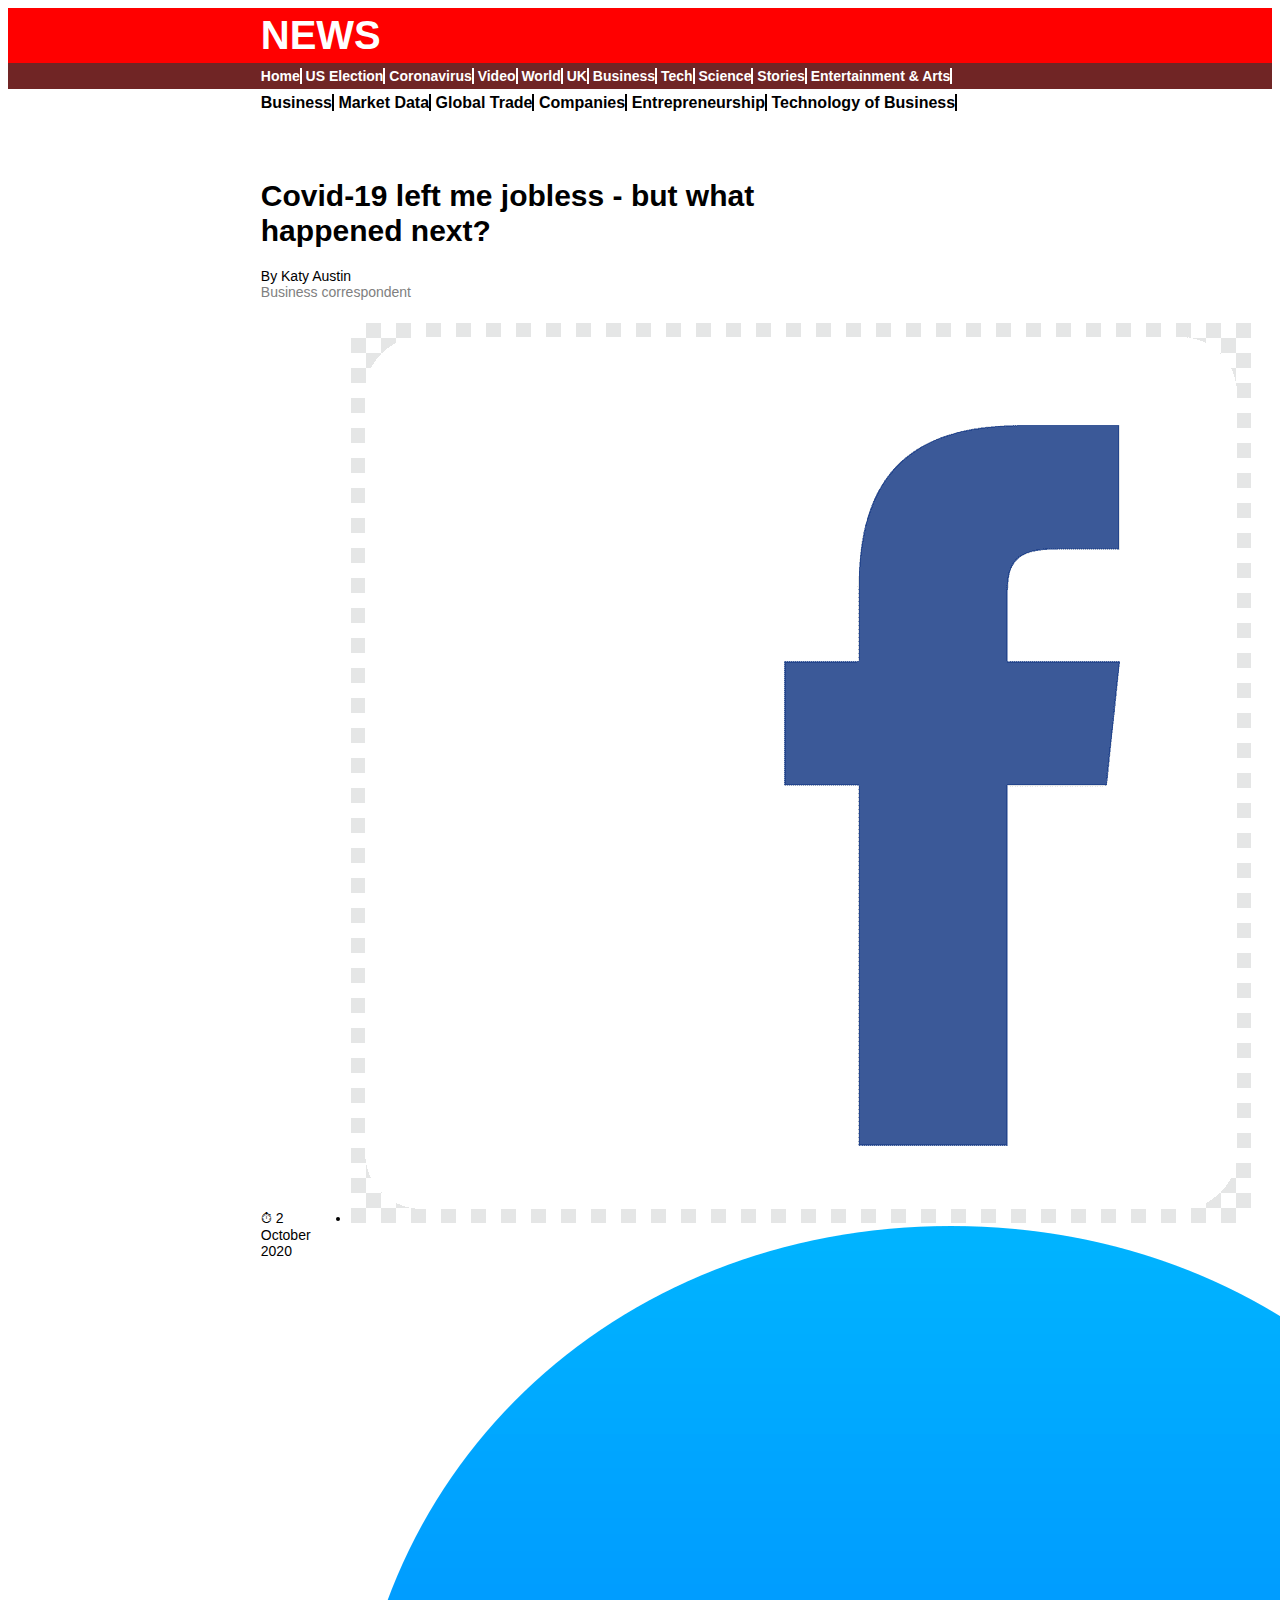
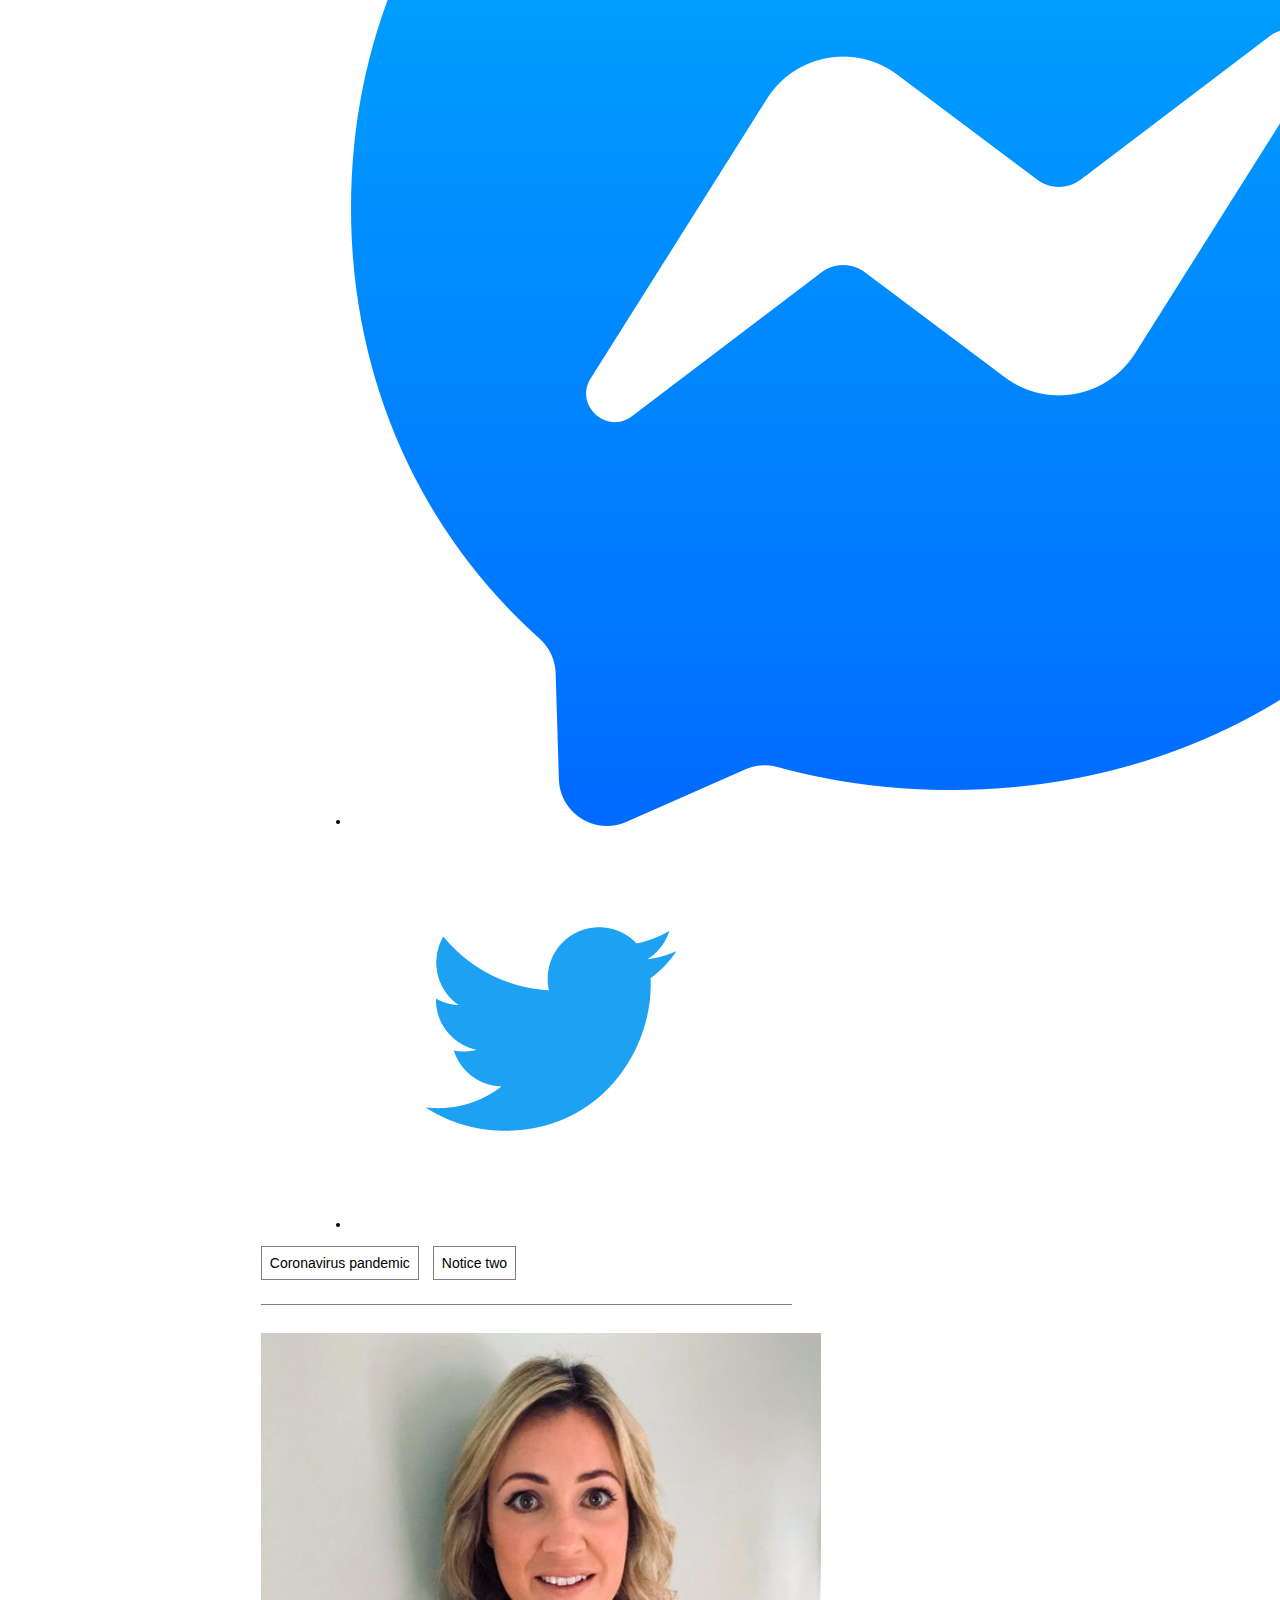
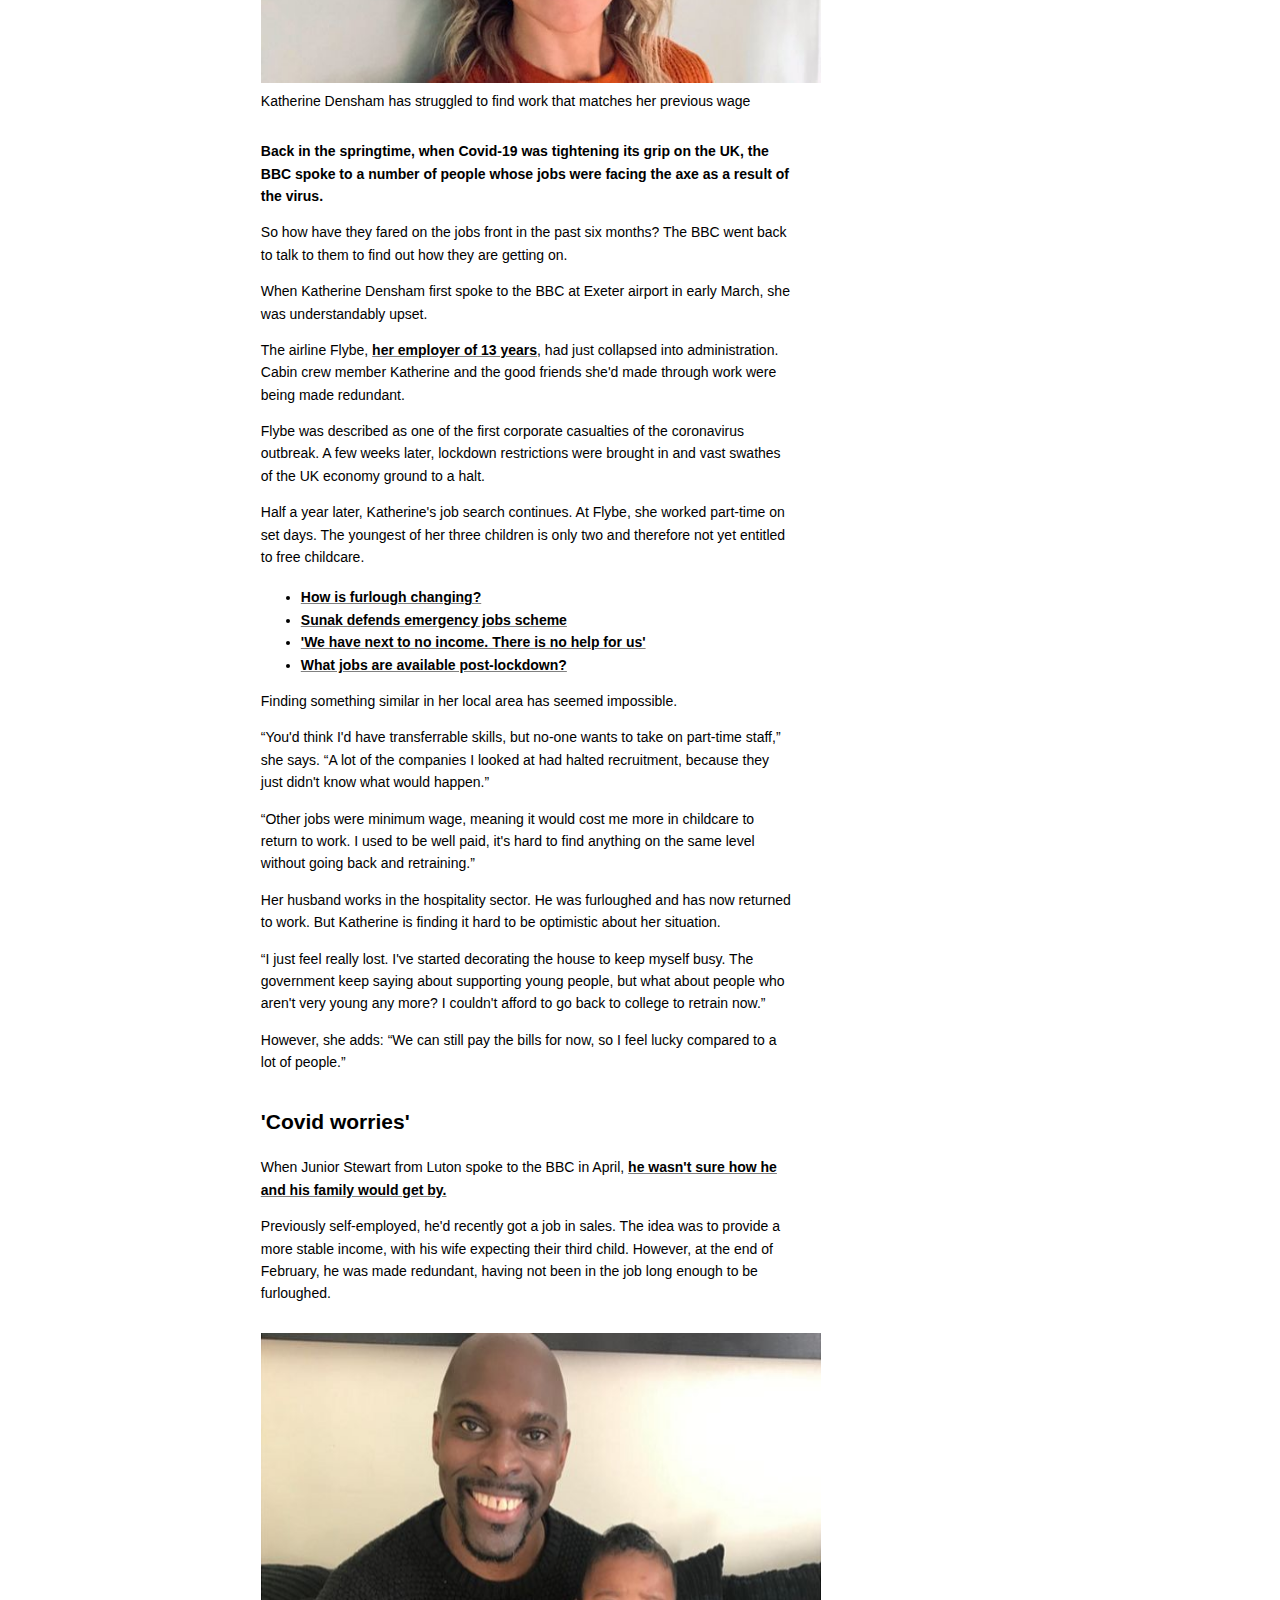
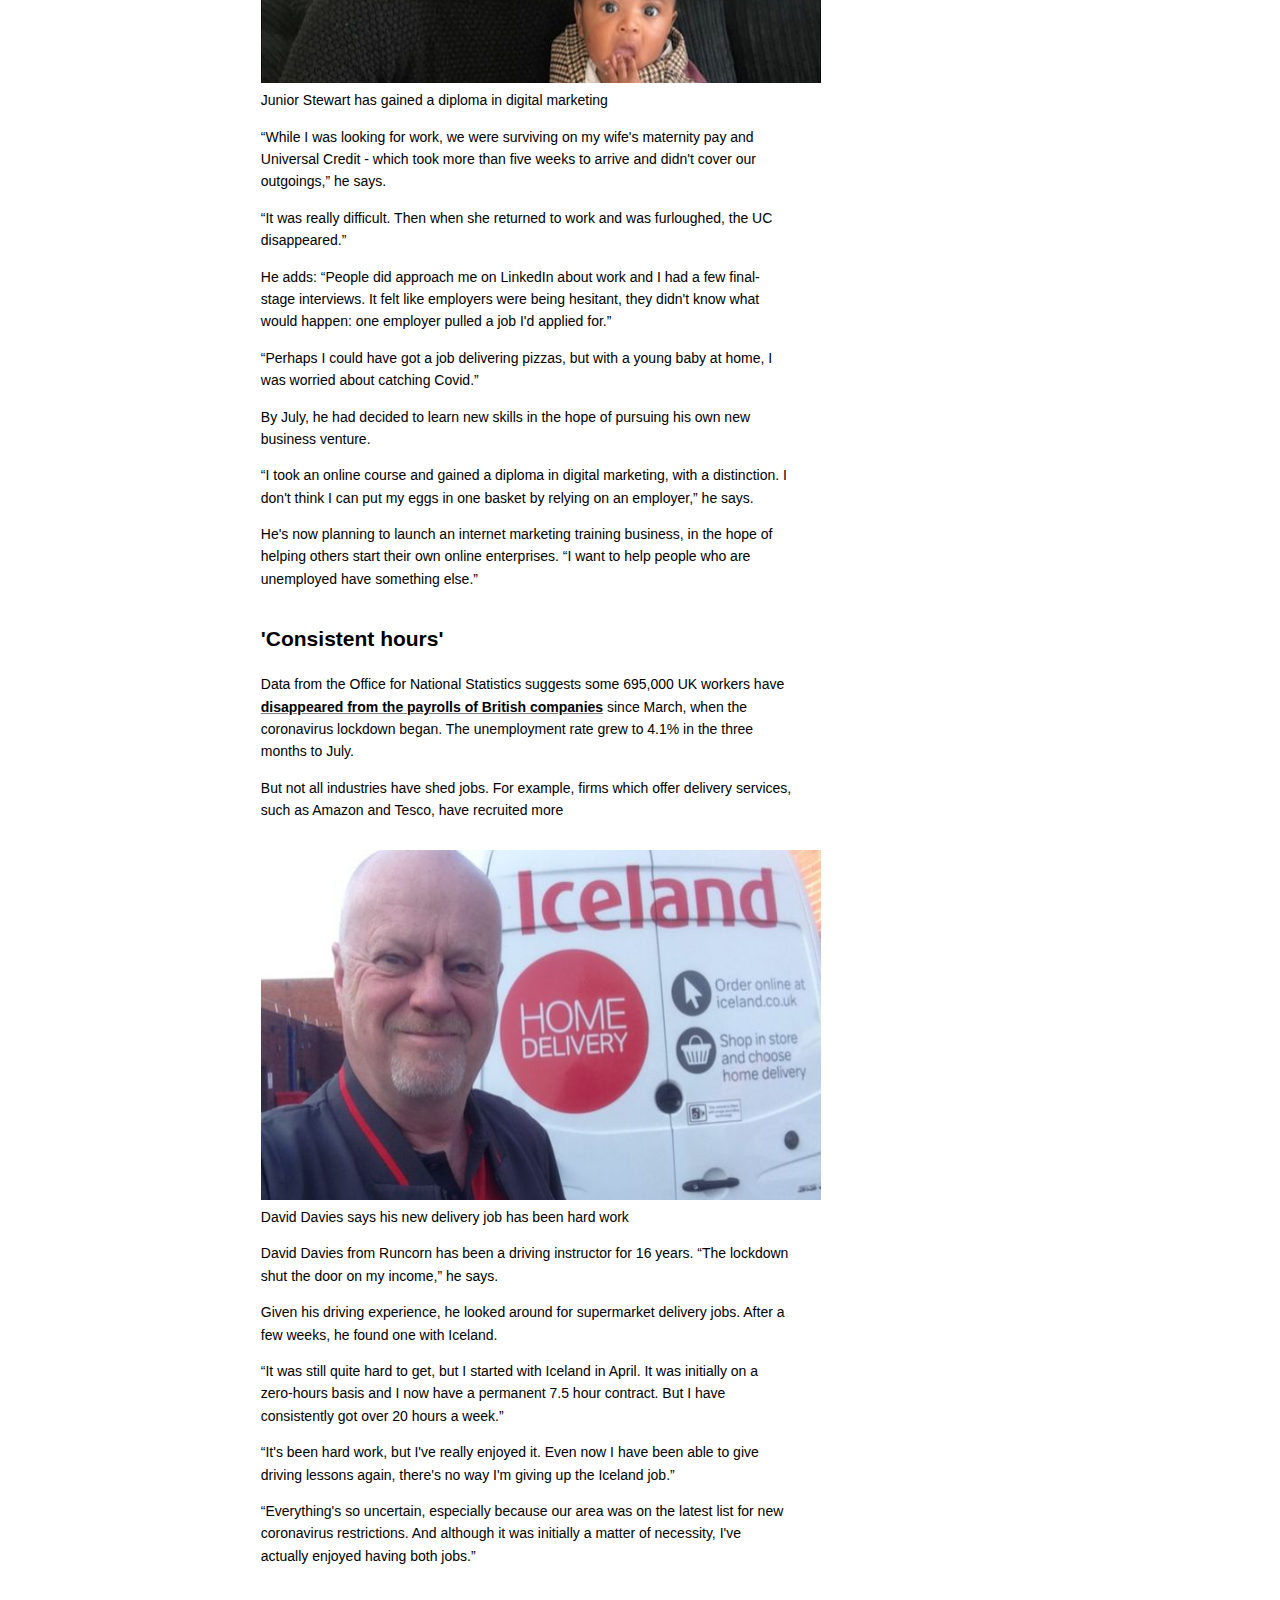
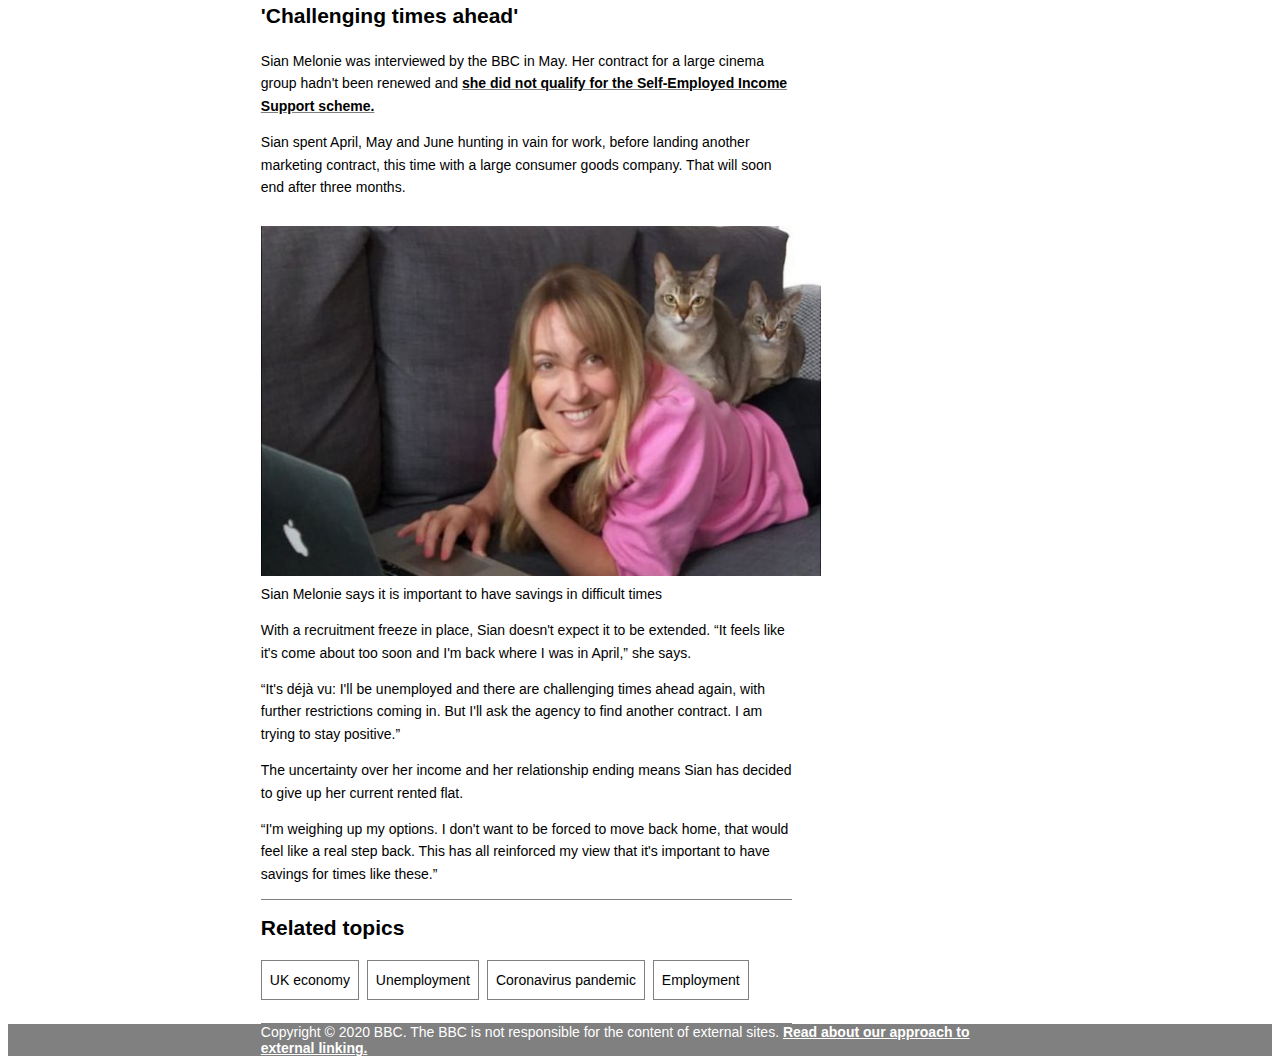
<file: index.html>
<!DOCTYPE html>
<html lang="en">
<head>
    <meta charset="UTF-8">
    <meta name="viewport" content="width=device-width, initial-scale=1.0">
    <title>Covid-19 left me jobless - but what happened next? - BBC</title>
    <link rel="stylesheet" href="css/generalcss.css">
    <link rel="stylesheet" href="css/header.css">
    <link rel="stylesheet" href="css/navone.css">
    <link rel="stylesheet" href="css/navtwo.css">
    <link rel="stylesheet" href="css/body.css">
    <link rel="stylesheet" href="css/footer.css">
</head>
<body>
  <div class="format_header">
    <div class="header">
      <header>NEWS</header>
    </div>
  </div>
  <div class="format_nav">
    <div class="nav">
      <ul class="format_list">
          <li class="format_li"><a href="https://www.bbc.com/news" class="linksnavone"  target="_blank">Home</a></li>
          <li class="format_li"><a href="https://www.bbc.com/news/election/us2020" class="linksnavone" target="_blank">US Election</a></li>
          <li class="format_li"><a href="https://www.bbc.com/news/coronavirus" class="linksnavone" target="_blank">Coronavirus</a></li>
          <li class="format_li"><a href="https://www.bbc.com/news/av/10462520" class="linksnavone" target="_blank">Video</a></li>
          <li class="format_li"><a href="https://www.bbc.com/news/world" class="linksnavone" target="_blank">World</a></li>
          <li class="format_li"><a href="https://www.bbc.com/news/uk" class="linksnavone" target="_blank">UK</a></li>
          <li class="format_li"><a href="https://www.bbc.com/news/business" class="linksnavone" target="_blank">Business</a></li>
          <li class="format_li"><a href="https://www.bbc.com/news/technology" class="linksnavone" target="_blank">Tech</a></li>
          <li class="format_li"><a href="https://www.bbc.com/news/science_and_environment" class="linksnavone" target="_blank">Science</a></li>
          <li class="format_li"><a href="https://www.bbc.com/news/stories" class="linksnavone" target="_blank">Stories</a></li>
          <li class="format_li"><a href="https://www.bbc.com/news/entertainment_and_arts" class="linksnavone" target="_blank">Entertainment & Arts</a></li>
      </ul>
    </div>
  </div>
  <div class="format_navtwo">
    <div class="format_colournavtwo">
      <ul class="format_listtwo">
        <li class="format_litwo"><a href="https://www.bbc.com/news/business" class="linksnavtwo" target="_blank">Business</a></li>
        <li class="format_litwo"><a href="https://www.bbc.com/news/business/market-data" class="linksnavtwo" target="_blank">Market Data</a></li>
        <li class="format_litwo"><a href="https://www.bbc.com/news/business-38507481" class="linksnavtwo" target="_blank">Global Trade</a></li>
        <li class="format_litwo"><a href="https://www.bbc.com/news/business/companies" class="linksnavtwo" target="_blank">Companies</a></li>
        <li class="format_litwo"><a href="https://www.bbc.com/news/business-22434141" class="linksnavtwo" target="_blank">Entrepreneurship</a></li>
        <li class="format_litwo"><a href="https://www.bbc.com/news/business-11428889" class="linksnavtwo" target="_blank">Technology of Business</a></li>
      </ul>
    </div>
  </div>
  
  
  
  
  <div class="column">
    <div class="columnprimary">
      <div>
        <h1 class="principaltitle"> Covid-19 left me jobless - but what happened next?</h1>
      </div>
      <div class="undertitle">
        <span class="undertitle_journalist">
          By Katy Austin
        </span>
        <span class="undertitle_journal">
          Business correspondent
        </span>
      </div>
      <div class="upperimage">
        <div class="dateandredes">
          <div class="dateone">
              <span>&#9201; 2 October 2020</span>
          </div>
          <div class="redes">
              <div class="redes2">
                <ul class="redes3">
                  <li class="imagen">
                    <a href="https://www.facebook.com/dialog/feed?app_id=58567469885&redirect_uri=http%3A%2F%2Fwww.bbc.co.uk%2Fnews%2Fspecial%2Fshared%2Fvj_sharetools%2Ffb_red_uri.html&link=https%3A%2F%2Fwww.bbc.com%2Fnews%2Fbusiness-54387756%3FSThisFB&display=popup">
                      <img src="images/Facebook.png" alt="Facebook" class="tamañoimagen">
                    </a>
                  </li>
                  <li class="imagen">
                    <a href="https://www.facebook.com/dialog/send?app_id=58567469885&redirect_uri=http%3A%2F%2Fwww.bbc.co.uk%2Fnews%2Fspecial%2Fshared%2Fvj_sharetools%2Ffb_red_uri.html&link=https%3A%2F%2Fwww.bbc.com%2Fnews%2Fbusiness-54387756%3FSThisFB&display=popup">
                      <img src="images/messenger.png" alt="messenger" class="tamañoimagen">
                    </a>
                  </li>
                  <li class="imagen">
                    <a href="https://twitter.com/intent/tweet?text=BBC%20News%20-%20Covid-19%20left%20me%20jobless%20-%20but%20what%20happened%20next%3F&url=https%3A%2F%2Fwww.bbc.com%2Fnews%2Fbusiness-54387756">
                      <img src="images/twitter.png" alt="Twitter" class="tamañoimagen">
                    </a>
                  </li>
                </ul>
              </div>
          </div>
        </div>
        <div>
          <ul class="navlink">
            <li class="navlinkli"><a class="navlinkli" href="https://www.bbc.com/news/coronavirus">Coronavirus pandemic</a></li>
            <li class="navlinkli"><a class="navlinkli" href="https://www.bbc.com/news/business-52977388">Notice two</a></li>
          </ul>
        </div>
      </div>
      <div class="bodystructure">
        <div>
          <figure class="body_image">
            <img src="images/_114728106_katherine2.jpg" alt="Katherine Densah" class="womanimage">
            <figcaption>
              Katherine Densham has struggled to find work that matches her previous wage
            </figcaption>
          </figure>
        
          <p class="body_introduction">
            Back in the springtime, when Covid-19 was tightening its grip on the UK, the BBC 
            spoke to a number of people whose jobs were facing the axe as a result of the virus.
          </p>
          <p>
            So how have they fared on the jobs front in the past six months? 
            The BBC went back to talk to them to find out how they are getting on.
          </p>
          <p>
            When Katherine Densham first spoke to the BBC at Exeter airport in early March, 
            she was understandably upset.
          </p>
          <p>
            The airline Flybe, <a class="bodylinks" href="https://www.bbc.com/news/uk-england-devon-51749567">her employer of 13 years</a>, had just collapsed into administration. 
            Cabin crew member Katherine and the good friends she'd made through work were being made redundant.
          </p>
          <p>
            Flybe was described as one of the first corporate casualties of the coronavirus outbreak. A few weeks later, 
            lockdown restrictions were brought in and vast swathes of the UK economy ground to a halt.
          </p>
          <p>
            Half a year later, Katherine's job search continues. At Flybe, she worked part-time on set days. 
            The youngest of her three children is only two and therefore not yet entitled to free childcare.
          </p>
          <ul class="listadesordenada">
            <li>
              <a class="bodylinks" href="https://www.bbc.com/news/explainers-52135342" target="_blank">How is furlough changing?
              </a>
            </li>
            <li>
              <a class="bodylinks" href="https://www.bbc.com/news/business-54285950" target="_blank">Sunak defends emergency jobs scheme</a>
            </li>
            <li>
              <a class="bodylinks" href="https://www.bbc.com/news/business-54333640" target="_blank">'We have next to no income. There is no help for us'</a>
            </li>
            <li>
              <a class="bodylinks" href="https://www.bbc.com/news/business-53414413" target="_blank">What jobs are available post-lockdown?</a>
            </li>
          </ul>
          <p>
            Finding something similar in her local area has seemed impossible.
          </p>
          <p>
            <q>You'd think I'd have transferrable skills, but no-one wants to take on part-time staff,</q> she says. <q>A lot of the companies I looked at had halted recruitment, because they just didn't know what would happen.</q>
          </p>
          <p>
            <q>Other jobs were minimum wage, meaning it would cost me more in childcare to return to work. I used to be well paid, it's hard to find anything on the same level without going back and retraining.</q>
          </p>
          <p>
            Her husband works in the hospitality sector. He was furloughed and has now returned to work. But Katherine is finding it hard to be optimistic about her situation.
          </p>
          <p>
            <q>I just feel really lost. I've started decorating the house to keep myself busy. The government keep saying about supporting young people, but what about people who aren't very young any more? I couldn't afford to go back to college to retrain now.</q>
          </p>
          <p>
            However, she adds: <q>We can still pay the bills for now, so I feel lucky compared to a lot of people.</q>
          </p>
          <h2 class="title_h2">
            'Covid worries'
          </h2>
            <p>
              When Junior Stewart from Luton spoke to the BBC in April, <a href="https://www.bbc.com/news/business-52242406" class="bodylinks">he wasn't sure how he and his family would get by.</a>
            </p>
            <p>
              Previously self-employed, he'd recently got a job in sales. The idea was to provide a more stable income, with his wife expecting their third child. 
              However, at the end of February, he was made redundant, having not been in the job long enough to be furloughed.
            </p>
            <figure class="body_image">
              <img src="images/_114727526_juniorstewart.jpg" alt="Junior Stewart" class="womanimage">
              <figcaption>
                Junior Stewart has gained a diploma in digital marketing
              </figcaption>
            </figure>
            <p>
              <q>While I was looking for work, we were surviving on my wife's maternity pay and Universal 
                Credit - which took more than five weeks to arrive and didn't cover our outgoings,</q> he says.
            </p>
            <p>
              <q>It was really difficult. Then when she returned to work and was furloughed, the UC disappeared.</q>
            </p>
            <p>
              He adds: <q>People did approach me on LinkedIn about work and I had a few final-stage interviews. It felt like employers were being hesitant, 
              they didn't know what would happen: one employer pulled a job I'd applied for.</q>
            </p>
            <p>
              <q>Perhaps I could have got a job delivering pizzas, 
              but with a young baby at home, I was worried about catching Covid.</q>
            </p>
            <p>
              By July, he had decided to learn new skills in the hope of pursuing his own new business venture.
            </p>
            <p>
              <q>I took an online course and gained a diploma in digital marketing, with a distinction. 
                I don't think I can put my eggs in one basket by relying on an employer,</q> he says.
            </p>
            <p>
              He's now planning to launch an internet marketing training business, in the hope of helping others start their own online enterprises. 
              <q>I want to help people who are unemployed have something else.</q>
            </p>
          <h2 class="title_h2">
            'Consistent hours'
          </h2>
            <p>
              Data from the Office for National Statistics suggests some 695,000 UK workers have <a href="https://www.bbc.com/news/business-54146833" class="bodylinks">disappeared from the payrolls of British companies</a> since March, when the coronavirus lockdown began. 
              The unemployment rate grew to 4.1% in the three months to July.
            </p>
            <p>
              But not all industries have shed jobs. 
              For example, firms which offer delivery services, such as Amazon and Tesco, have recruited more
            </p>
            <figure class="body_image">
              <img src="images/_114728101_daviddavies.jpg" alt="David Davies" class="womanimage">
              <figcaption>
                David Davies says his new delivery job has been hard work
              </figcaption>
            </figure>
            <p>
              David Davies from Runcorn has been a driving instructor for 16 years. 
              <q>The lockdown shut the door on my income,</q> he says.
            </p>
            <p>
              Given his driving experience, he looked around for supermarket delivery jobs. 
              After a few weeks, he found one with Iceland.
            </p>
            <p>
              <q>It was still quite hard to get, but I started with Iceland in April. It was initially on a zero-hours basis and I now have a permanent 7.5 hour contract. 
              But I have consistently got over 20 hours a week.</q>
            </p>
            <p>
              <q>It's been hard work, but I've really enjoyed it. Even now I have been able to give driving lessons again, 
              there's no way I'm giving up the Iceland job.</q>
            </p>
            <p>
              <q>Everything's so uncertain, especially because our area was on the latest list for new coronavirus restrictions. 
              And although it was initially a matter of necessity, I've actually enjoyed having both jobs.</q>
            </p>
          <h2 class="title_h2">
            'Challenging times ahead'
          </h2>
            <p>
              Sian Melonie was interviewed by the BBC in May. 
              Her contract for a large cinema group hadn't been renewed and <a href="https://www.bbc.co.uk/news/business-52819591" class="bodylinks">
              she did not qualify for the Self-Employed Income Support scheme.</a>
            </p>
            <p>
              Sian spent April, May and June hunting in vain for work, before landing another marketing contract, 
              this time with a large consumer goods company. That will soon end after three months.
            </p>
            <figure class="body_image">
              <img src="images/_114728104_sianmelone.jpg" alt="Sian Melone" class="womanimage">
              <figcaption>
                Sian Melonie says it is important to have savings in difficult times
              </figcaption>
          </figure>
          <p>
            With a recruitment freeze in place, Sian doesn't expect it to be extended. 
            <q>It feels like it's come about too soon and I'm back where I was in April,</q> she says.
          </p>
          <p>
            <q>It's déjà vu: I'll be unemployed and there are challenging times ahead again, with further restrictions coming in. 
            But I'll ask the agency to find another contract. I am trying to stay positive.</q>
          </p>
          <p>
            The uncertainty over her income and her relationship 
            ending means Sian has decided to give up her current rented flat.
          </p>
          <p>
            <q>I'm weighing up my options. I don't want to be forced to move back home, that would feel like a real step back.
            This has all reinforced my view that it's important to have savings for times like these.</q>
          </p>
        </div>
        <div class="relatedtopics">
          <h2 class="relatedtopics_h2">Related topics</h2>
            <div>
              <ul class="relatedtopics_ul">
                <li class="relatedtopics_li">
                  <a class="relatedtopics_li" href="https://www.bbc.com/news/topics/clm1wxp5378t/uk-economy">UK economy</a>
                </li>
                <li class="relatedtopics_li">
                  <a class="relatedtopics_li" href="https://www.bbc.com/news/topics/c23ny02v4k9t/unemployment">Unemployment</a>
                </li>
                <li class="relatedtopics_li">
                  <a class="relatedtopics_li" href="https://www.bbc.com/news/coronavirus">Coronavirus pandemic</a>
                </li>
                <li class="relatedtopics_li">
                  <a class="relatedtopics_li" href="https://www.bbc.com/news/topics/ckgj739plxnt/employment">Employment</a>
                </li>
              </ul>
            </div>
        </div>
      </div>
    </div>
  </div>
  <div class="format_footer">
    <div class="footer">
      <footer> 
        Copyright © 2020 BBC. The BBC is not responsible for the content of external sites. <a class="footer_links" href="http://www.bbc.co.uk/help/web/links/">Read about our approach to external linking.</a>
      </footer>
    </div>
  </div>
</body>
</html>
</file>
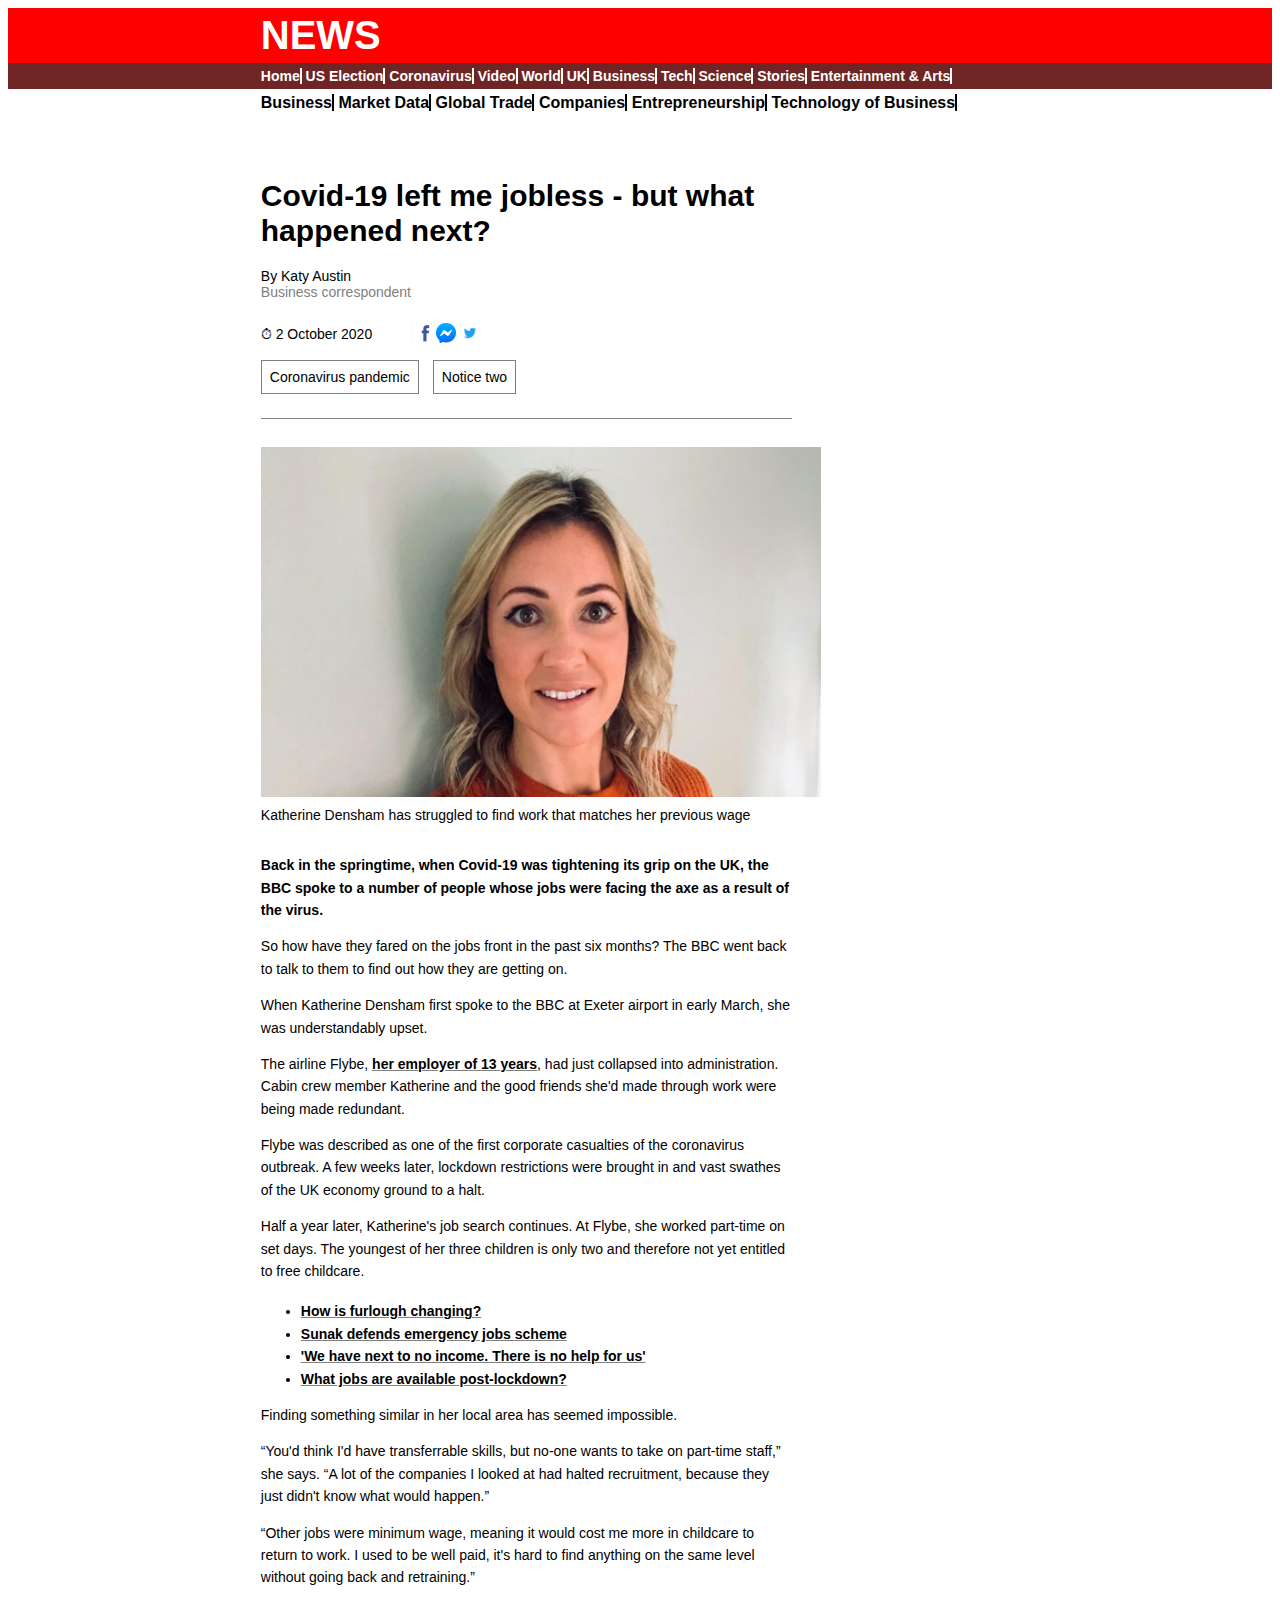
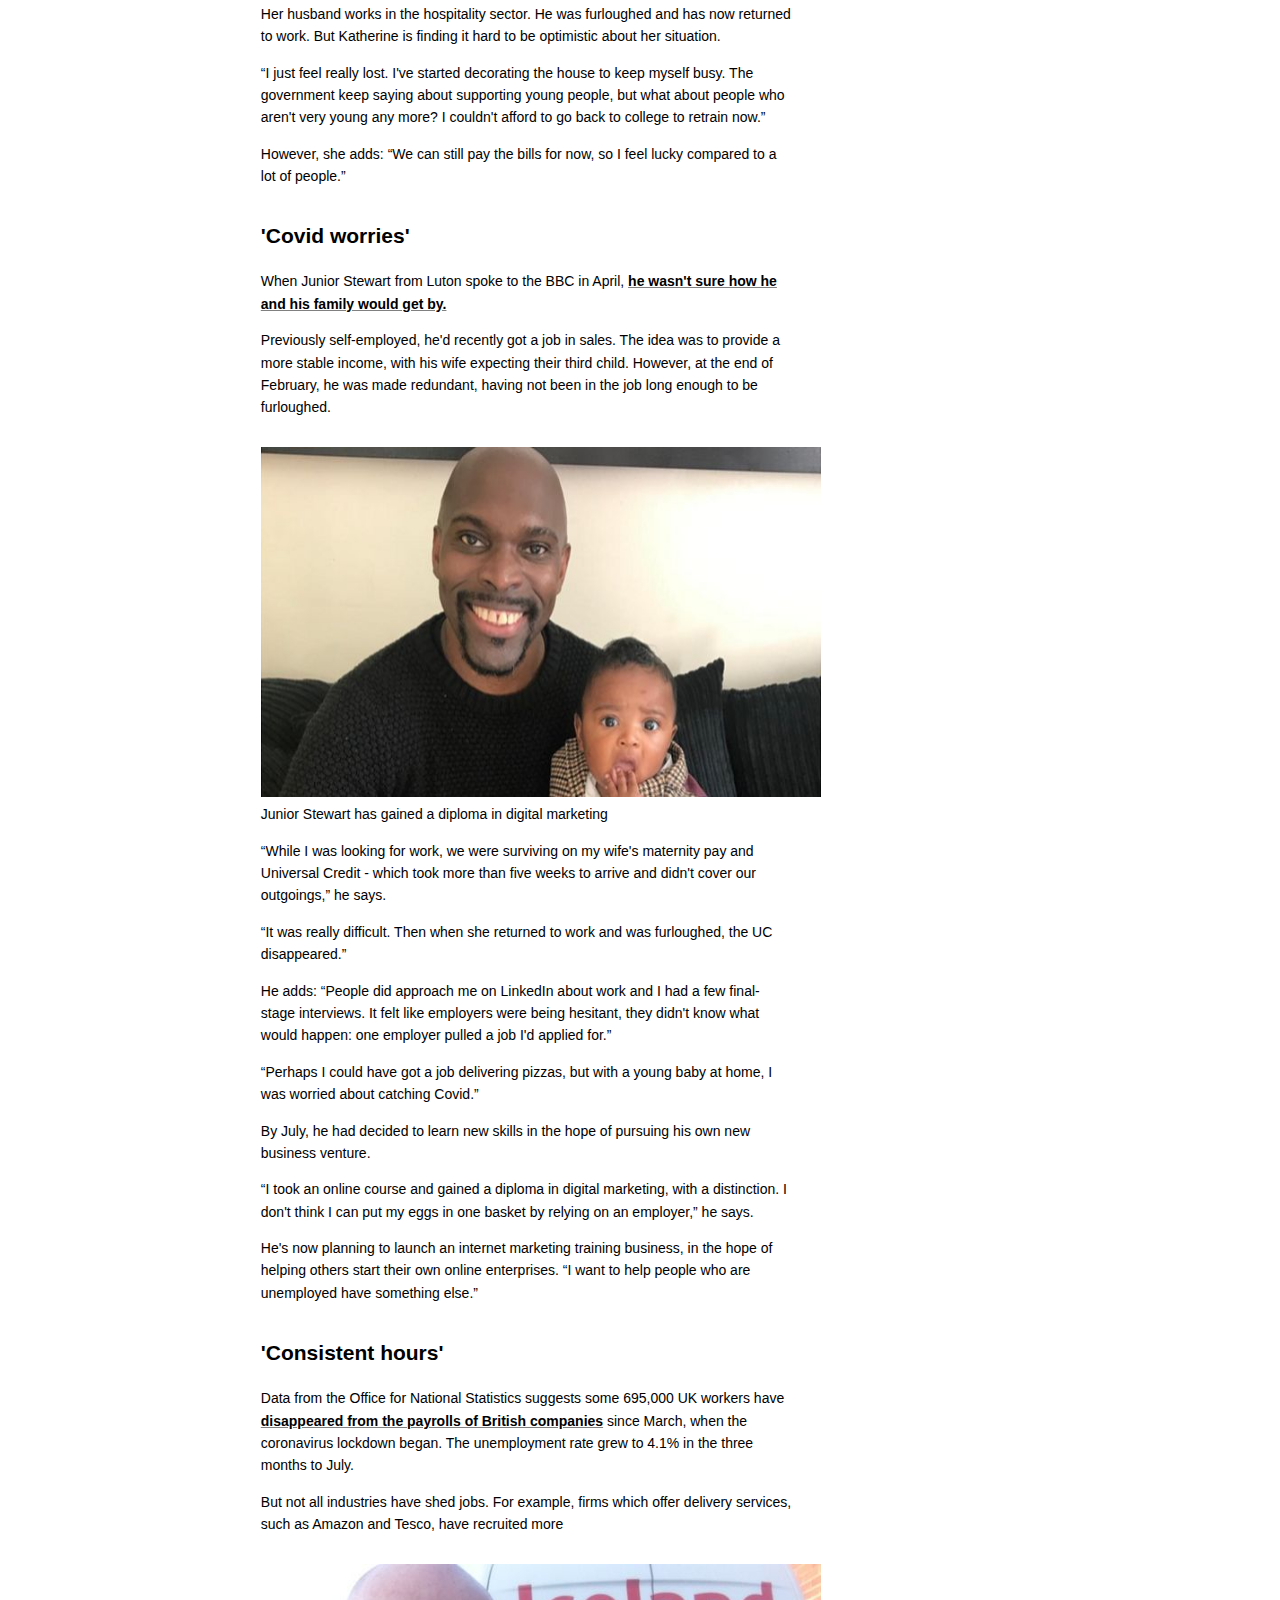
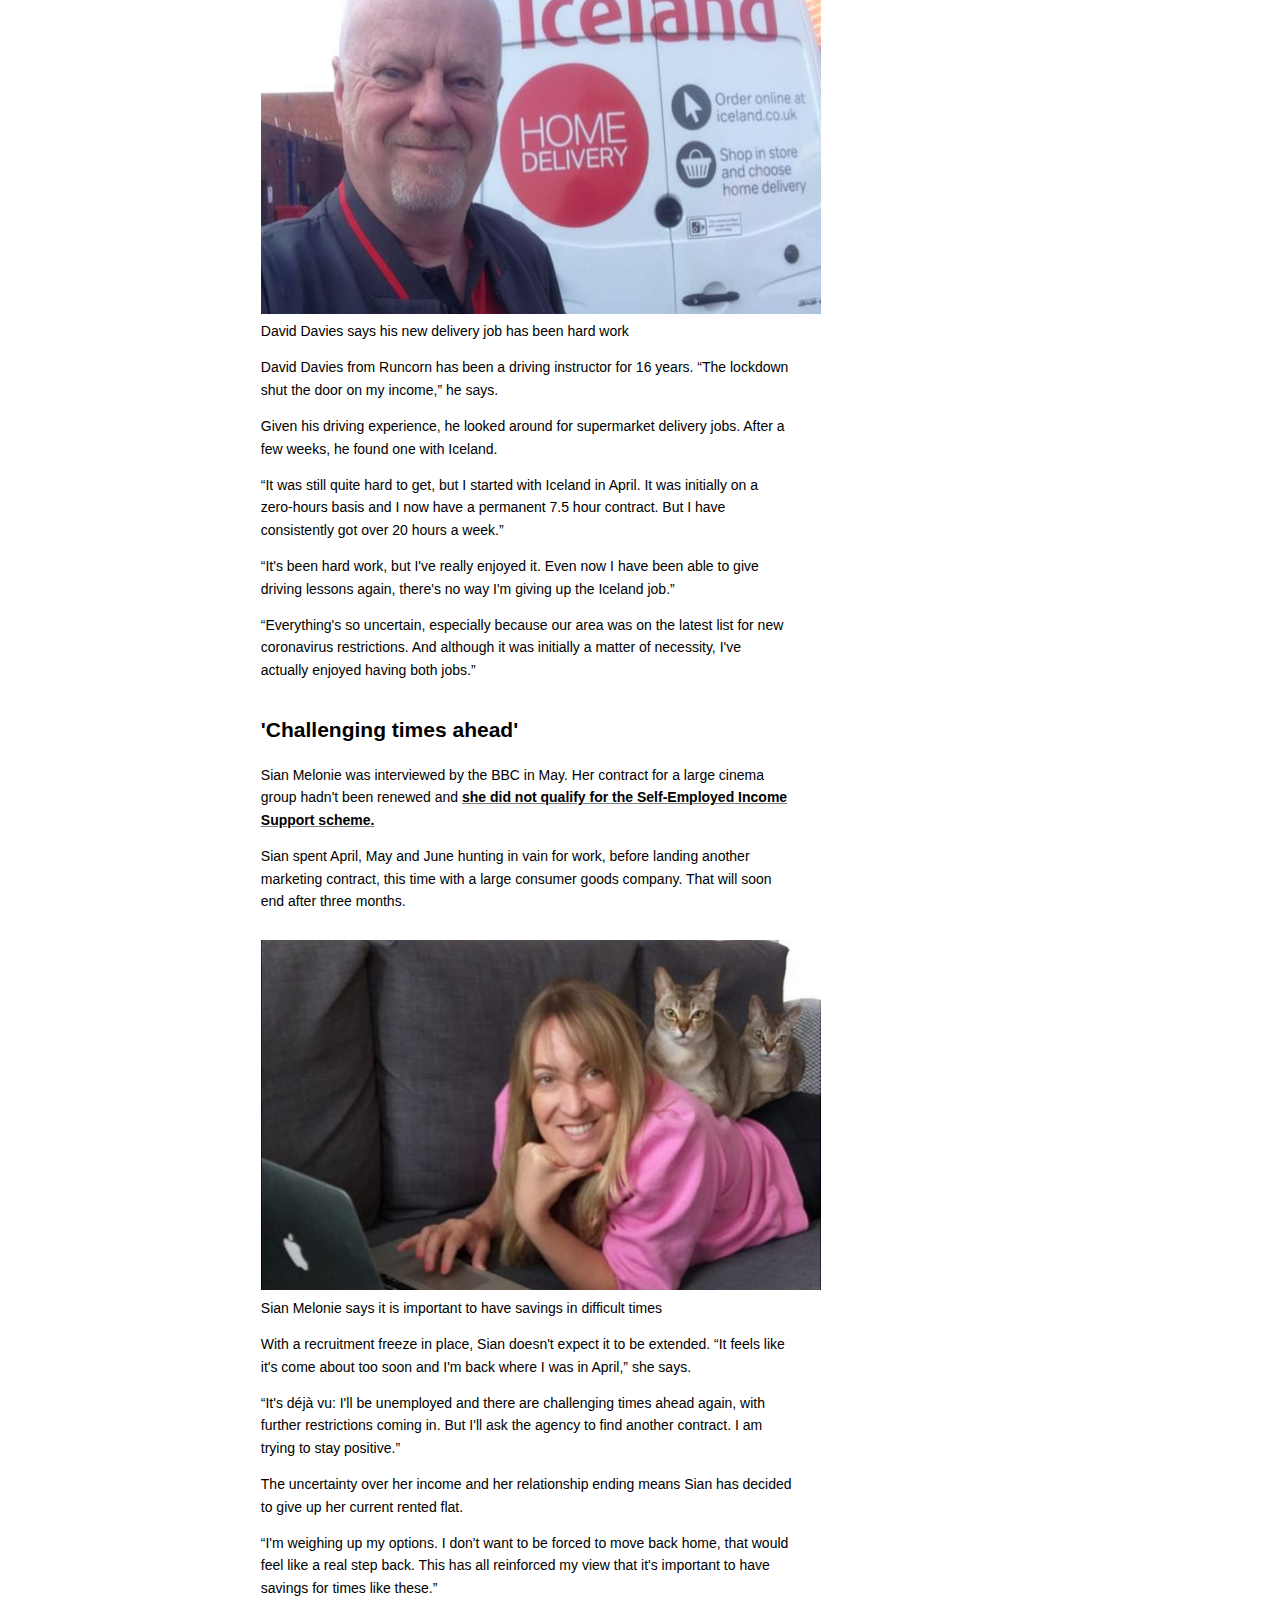
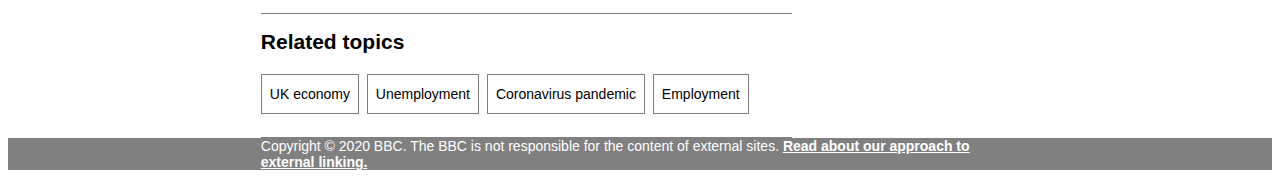
<file: noticeone.html>
<!DOCTYPE html>
<html lang="en">
<head>
    <meta charset="UTF-8">
    <meta name="viewport" content="width=device-width, initial-scale=1.0">
    <title>Covid-19 left me jobless - but what happened next? - BBC</title>
    <link rel="stylesheet" href="css/general.css">
    <link rel="stylesheet" href="css/header.css">
    <link rel="stylesheet" href="css/navone.css">
    <link rel="stylesheet" href="css/navtwo.css">
    <link rel="stylesheet" href="css/body.css">
    <link rel="stylesheet" href="css/footer.css">
</head>
<body>
  <div class="format_header">
    <div class="header">
      <header>NEWS</header>
    </div>
  </div>
  <div class="format_nav">
    <div class="nav">
      <ul class="format_list">
          <li class="format_li"><a href="https://www.bbc.com/news" class="linksnavone"  target="_blank">Home</a></li>
          <li class="format_li"><a href="https://www.bbc.com/news/election/us2020" class="linksnavone" target="_blank">US Election</a></li>
          <li class="format_li"><a href="https://www.bbc.com/news/coronavirus" class="linksnavone" target="_blank">Coronavirus</a></li>
          <li class="format_li"><a href="https://www.bbc.com/news/av/10462520" class="linksnavone" target="_blank">Video</a></li>
          <li class="format_li"><a href="https://www.bbc.com/news/world" class="linksnavone" target="_blank">World</a></li>
          <li class="format_li"><a href="https://www.bbc.com/news/uk" class="linksnavone" target="_blank">UK</a></li>
          <li class="format_li"><a href="https://www.bbc.com/news/business" class="linksnavone" target="_blank">Business</a></li>
          <li class="format_li"><a href="https://www.bbc.com/news/technology" class="linksnavone" target="_blank">Tech</a></li>
          <li class="format_li"><a href="https://www.bbc.com/news/science_and_environment" class="linksnavone" target="_blank">Science</a></li>
          <li class="format_li"><a href="https://www.bbc.com/news/stories" class="linksnavone" target="_blank">Stories</a></li>
          <li class="format_li"><a href="https://www.bbc.com/news/entertainment_and_arts" class="linksnavone" target="_blank">Entertainment & Arts</a></li>
      </ul>
    </div>
  </div>
  <div class="format_navtwo">
    <div class="format_colournavtwo">
      <ul class="format_listtwo">
        <li class="format_litwo"><a href="https://www.bbc.com/news/business" class="linksnavtwo" target="_blank">Business</a></li>
        <li class="format_litwo"><a href="https://www.bbc.com/news/business/market-data" class="linksnavtwo" target="_blank">Market Data</a></li>
        <li class="format_litwo"><a href="https://www.bbc.com/news/business-38507481" class="linksnavtwo" target="_blank">Global Trade</a></li>
        <li class="format_litwo"><a href="https://www.bbc.com/news/business/companies" class="linksnavtwo" target="_blank">Companies</a></li>
        <li class="format_litwo"><a href="https://www.bbc.com/news/business-22434141" class="linksnavtwo" target="_blank">Entrepreneurship</a></li>
        <li class="format_litwo"><a href="https://www.bbc.com/news/business-11428889" class="linksnavtwo" target="_blank">Technology of Business</a></li>
      </ul>
    </div>
  </div>
  <div class="column">
    <div class="columnprimary">
      <div>
        <h1 class="principaltitle"> Covid-19 left me jobless - but what happened next?</h1>
      </div>
      <div class="undertitle">
        <span class="undertitle_journalist">
          By Katy Austin
        </span>
        <span class="undertitle_journal">
          Business correspondent
        </span>
      </div>
      <div class="upperimage">
        <div class="dateandredes">
          <div class="dateone">
              <span>&#9201; 2 October 2020</span>
          </div>
          <div class="network">
              <div class="networktwo">
                <ul class="networkthree">
                  <li class="displayimage">
                    <a href="https://www.facebook.com/dialog/feed?app_id=58567469885&redirect_uri=http%3A%2F%2Fwww.bbc.co.uk%2Fnews%2Fspecial%2Fshared%2Fvj_sharetools%2Ffb_red_uri.html&link=https%3A%2F%2Fwww.bbc.com%2Fnews%2Fbusiness-54387756%3FSThisFB&display=popup">
                      <img src="images/Facebook.png" alt="Facebook" class="sizeimage">
                    </a>
                  </li>
                  <li class="displayimage">
                    <a href="https://www.facebook.com/dialog/send?app_id=58567469885&redirect_uri=http%3A%2F%2Fwww.bbc.co.uk%2Fnews%2Fspecial%2Fshared%2Fvj_sharetools%2Ffb_red_uri.html&link=https%3A%2F%2Fwww.bbc.com%2Fnews%2Fbusiness-54387756%3FSThisFB&display=popup">
                      <img src="images/messenger.png" alt="messenger" class="sizeimage">
                    </a>
                  </li>
                  <li class="displayimage">
                    <a href="https://twitter.com/intent/tweet?text=BBC%20News%20-%20Covid-19%20left%20me%20jobless%20-%20but%20what%20happened%20next%3F&url=https%3A%2F%2Fwww.bbc.com%2Fnews%2Fbusiness-54387756">
                      <img src="images/twitter.png" alt="Twitter" class="sizeimage">
                    </a>
                  </li>
                </ul>
              </div>
          </div>
        </div>
        <div>
          <ul class="navlink">
            <li class="navlinkli"><a class="navlinkli" href="https://www.bbc.com/news/coronavirus">Coronavirus pandemic</a></li>
            <li class="navlinkli"><a class="navlinkli" href="https://www.bbc.com/news/business-52977388">Notice two</a></li>
          </ul>
        </div>
      </div>
      <div class="bodystructure">
        <div>
          <figure class="body_image">
            <img src="images/_114728106_katherine2.jpg" alt="Katherine Densah" class="womanimage">
            <figcaption>
              Katherine Densham has struggled to find work that matches her previous wage
            </figcaption>
          </figure>
        
          <p class="body_introduction">
            Back in the springtime, when Covid-19 was tightening its grip on the UK, the BBC 
            spoke to a number of people whose jobs were facing the axe as a result of the virus.
          </p>
          <p>
            So how have they fared on the jobs front in the past six months? 
            The BBC went back to talk to them to find out how they are getting on.
          </p>
          <p>
            When Katherine Densham first spoke to the BBC at Exeter airport in early March, 
            she was understandably upset.
          </p>
          <p>
            The airline Flybe, <a class="bodylinks" href="https://www.bbc.com/news/uk-england-devon-51749567">her employer of 13 years</a>, had just collapsed into administration. 
            Cabin crew member Katherine and the good friends she'd made through work were being made redundant.
          </p>
          <p>
            Flybe was described as one of the first corporate casualties of the coronavirus outbreak. A few weeks later, 
            lockdown restrictions were brought in and vast swathes of the UK economy ground to a halt.
          </p>
          <p>
            Half a year later, Katherine's job search continues. At Flybe, she worked part-time on set days. 
            The youngest of her three children is only two and therefore not yet entitled to free childcare.
          </p>
          <ul class="listadesordenada">
            <li>
              <a class="bodylinks" href="https://www.bbc.com/news/explainers-52135342" target="_blank">How is furlough changing?
              </a>
            </li>
            <li>
              <a class="bodylinks" href="https://www.bbc.com/news/business-54285950" target="_blank">Sunak defends emergency jobs scheme</a>
            </li>
            <li>
              <a class="bodylinks" href="https://www.bbc.com/news/business-54333640" target="_blank">'We have next to no income. There is no help for us'</a>
            </li>
            <li>
              <a class="bodylinks" href="https://www.bbc.com/news/business-53414413" target="_blank">What jobs are available post-lockdown?</a>
            </li>
          </ul>
          <p>
            Finding something similar in her local area has seemed impossible.
          </p>
          <p>
            <q>You'd think I'd have transferrable skills, but no-one wants to take on part-time staff,</q> she says. <q>A lot of the companies I looked at had halted recruitment, because they just didn't know what would happen.</q>
          </p>
          <p>
            <q>Other jobs were minimum wage, meaning it would cost me more in childcare to return to work. I used to be well paid, it's hard to find anything on the same level without going back and retraining.</q>
          </p>
          <p>
            Her husband works in the hospitality sector. He was furloughed and has now returned to work. But Katherine is finding it hard to be optimistic about her situation.
          </p>
          <p>
            <q>I just feel really lost. I've started decorating the house to keep myself busy. The government keep saying about supporting young people, but what about people who aren't very young any more? I couldn't afford to go back to college to retrain now.</q>
          </p>
          <p>
            However, she adds: <q>We can still pay the bills for now, so I feel lucky compared to a lot of people.</q>
          </p>
          <h2 class="title_h2">
            'Covid worries'
          </h2>
            <p>
              When Junior Stewart from Luton spoke to the BBC in April, <a href="https://www.bbc.com/news/business-52242406" class="bodylinks">he wasn't sure how he and his family would get by.</a>
            </p>
            <p>
              Previously self-employed, he'd recently got a job in sales. The idea was to provide a more stable income, with his wife expecting their third child. 
              However, at the end of February, he was made redundant, having not been in the job long enough to be furloughed.
            </p>
            <figure class="body_image">
              <img src="images/_114727526_juniorstewart.jpg" alt="Junior Stewart" class="womanimage">
              <figcaption>
                Junior Stewart has gained a diploma in digital marketing
              </figcaption>
            </figure>
            <p>
              <q>While I was looking for work, we were surviving on my wife's maternity pay and Universal 
                Credit - which took more than five weeks to arrive and didn't cover our outgoings,</q> he says.
            </p>
            <p>
              <q>It was really difficult. Then when she returned to work and was furloughed, the UC disappeared.</q>
            </p>
            <p>
              He adds: <q>People did approach me on LinkedIn about work and I had a few final-stage interviews. It felt like employers were being hesitant, 
              they didn't know what would happen: one employer pulled a job I'd applied for.</q>
            </p>
            <p>
              <q>Perhaps I could have got a job delivering pizzas, 
              but with a young baby at home, I was worried about catching Covid.</q>
            </p>
            <p>
              By July, he had decided to learn new skills in the hope of pursuing his own new business venture.
            </p>
            <p>
              <q>I took an online course and gained a diploma in digital marketing, with a distinction. 
                I don't think I can put my eggs in one basket by relying on an employer,</q> he says.
            </p>
            <p>
              He's now planning to launch an internet marketing training business, in the hope of helping others start their own online enterprises. 
              <q>I want to help people who are unemployed have something else.</q>
            </p>
          <h2 class="title_h2">
            'Consistent hours'
          </h2>
            <p>
              Data from the Office for National Statistics suggests some 695,000 UK workers have <a href="https://www.bbc.com/news/business-54146833" class="bodylinks">disappeared from the payrolls of British companies</a> since March, when the coronavirus lockdown began. 
              The unemployment rate grew to 4.1% in the three months to July.
            </p>
            <p>
              But not all industries have shed jobs. 
              For example, firms which offer delivery services, such as Amazon and Tesco, have recruited more
            </p>
            <figure class="body_image">
              <img src="images/_114728101_daviddavies.jpg" alt="David Davies" class="womanimage">
              <figcaption>
                David Davies says his new delivery job has been hard work
              </figcaption>
            </figure>
            <p>
              David Davies from Runcorn has been a driving instructor for 16 years. 
              <q>The lockdown shut the door on my income,</q> he says.
            </p>
            <p>
              Given his driving experience, he looked around for supermarket delivery jobs. 
              After a few weeks, he found one with Iceland.
            </p>
            <p>
              <q>It was still quite hard to get, but I started with Iceland in April. It was initially on a zero-hours basis and I now have a permanent 7.5 hour contract. 
              But I have consistently got over 20 hours a week.</q>
            </p>
            <p>
              <q>It's been hard work, but I've really enjoyed it. Even now I have been able to give driving lessons again, 
              there's no way I'm giving up the Iceland job.</q>
            </p>
            <p>
              <q>Everything's so uncertain, especially because our area was on the latest list for new coronavirus restrictions. 
              And although it was initially a matter of necessity, I've actually enjoyed having both jobs.</q>
            </p>
          <h2 class="title_h2">
            'Challenging times ahead'
          </h2>
            <p>
              Sian Melonie was interviewed by the BBC in May. 
              Her contract for a large cinema group hadn't been renewed and <a href="https://www.bbc.co.uk/news/business-52819591" class="bodylinks">
              she did not qualify for the Self-Employed Income Support scheme.</a>
            </p>
            <p>
              Sian spent April, May and June hunting in vain for work, before landing another marketing contract, 
              this time with a large consumer goods company. That will soon end after three months.
            </p>
            <figure class="body_image">
              <img src="images/_114728104_sianmelone.jpg" alt="Sian Melone" class="womanimage">
              <figcaption>
                Sian Melonie says it is important to have savings in difficult times
              </figcaption>
          </figure>
          <p>
            With a recruitment freeze in place, Sian doesn't expect it to be extended. 
            <q>It feels like it's come about too soon and I'm back where I was in April,</q> she says.
          </p>
          <p>
            <q>It's déjà vu: I'll be unemployed and there are challenging times ahead again, with further restrictions coming in. 
            But I'll ask the agency to find another contract. I am trying to stay positive.</q>
          </p>
          <p>
            The uncertainty over her income and her relationship 
            ending means Sian has decided to give up her current rented flat.
          </p>
          <p>
            <q>I'm weighing up my options. I don't want to be forced to move back home, that would feel like a real step back.
            This has all reinforced my view that it's important to have savings for times like these.</q>
          </p>
        </div>
        <div class="relatedtopics">
          <h2 class="relatedtopics_h2">Related topics</h2>
            <div>
              <ul class="relatedtopics_ul">
                <li class="relatedtopics_li">
                  <a class="relatedtopics_li" href="https://www.bbc.com/news/topics/clm1wxp5378t/uk-economy">UK economy</a>
                </li>
                <li class="relatedtopics_li">
                  <a class="relatedtopics_li" href="https://www.bbc.com/news/topics/c23ny02v4k9t/unemployment">Unemployment</a>
                </li>
                <li class="relatedtopics_li">
                  <a class="relatedtopics_li" href="https://www.bbc.com/news/coronavirus">Coronavirus pandemic</a>
                </li>
                <li class="relatedtopics_li">
                  <a class="relatedtopics_li" href="https://www.bbc.com/news/topics/ckgj739plxnt/employment">Employment</a>
                </li>
              </ul>
            </div>
        </div>
      </div>
    </div>
  </div>
  <div class="format_footer">
    <div class="footer">
      <footer> 
        Copyright © 2020 BBC. The BBC is not responsible for the content of external sites. <a class="footer_links" href="http://www.bbc.co.uk/help/web/links/">Read about our approach to external linking.</a>
      </footer>
    </div>
  </div>
</body>
</html>
</file>
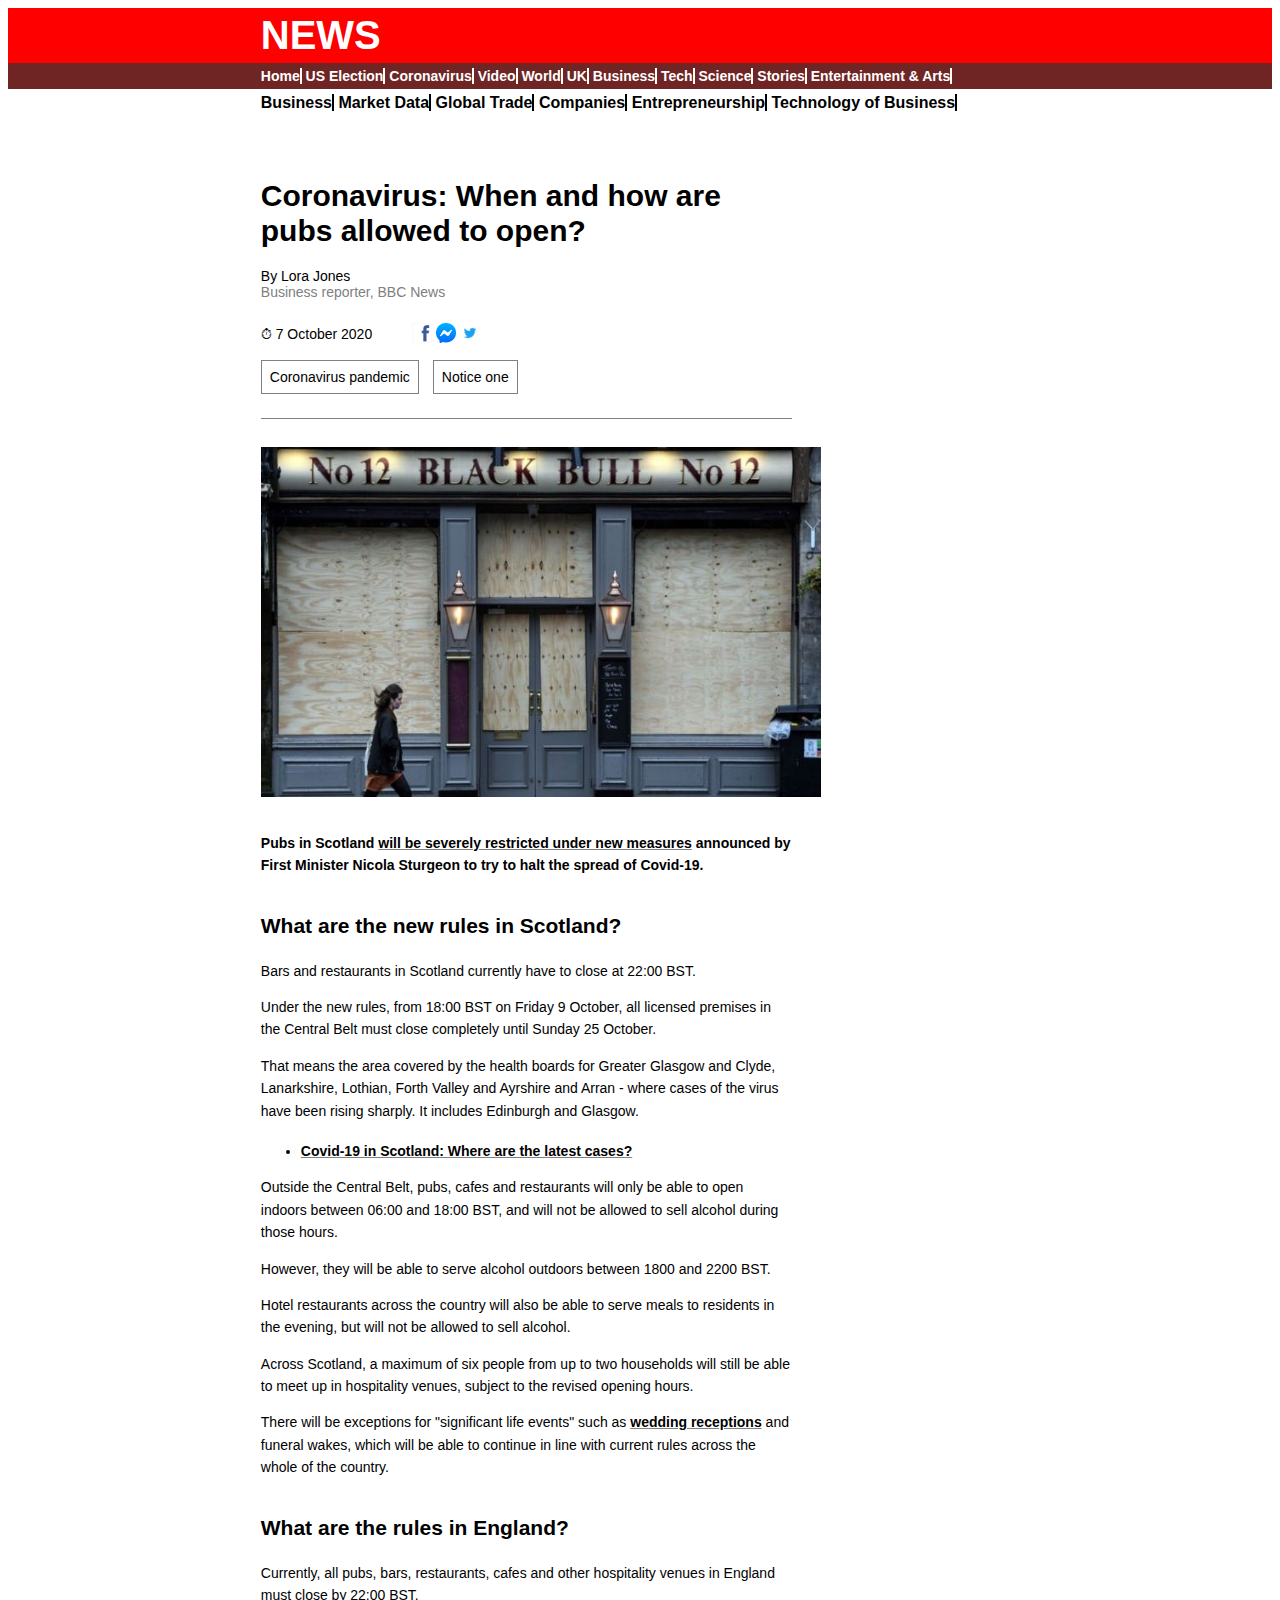
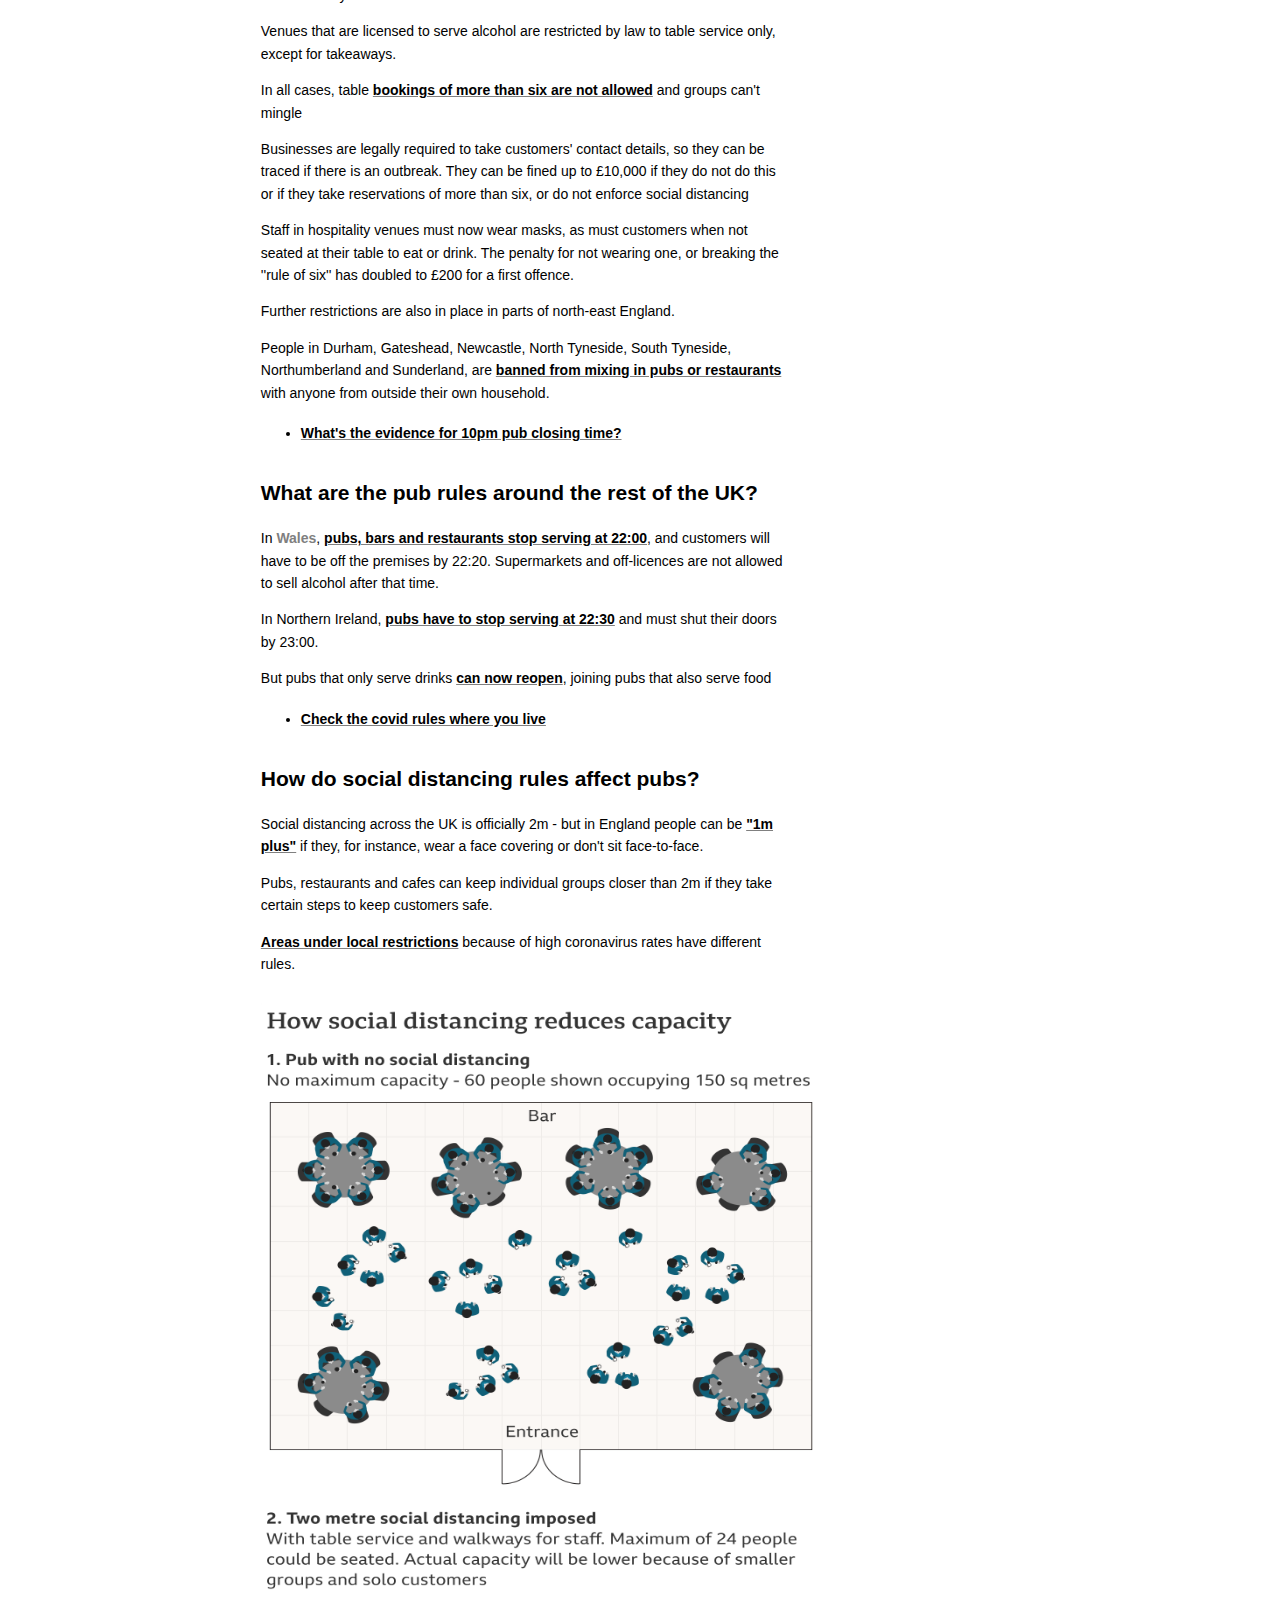
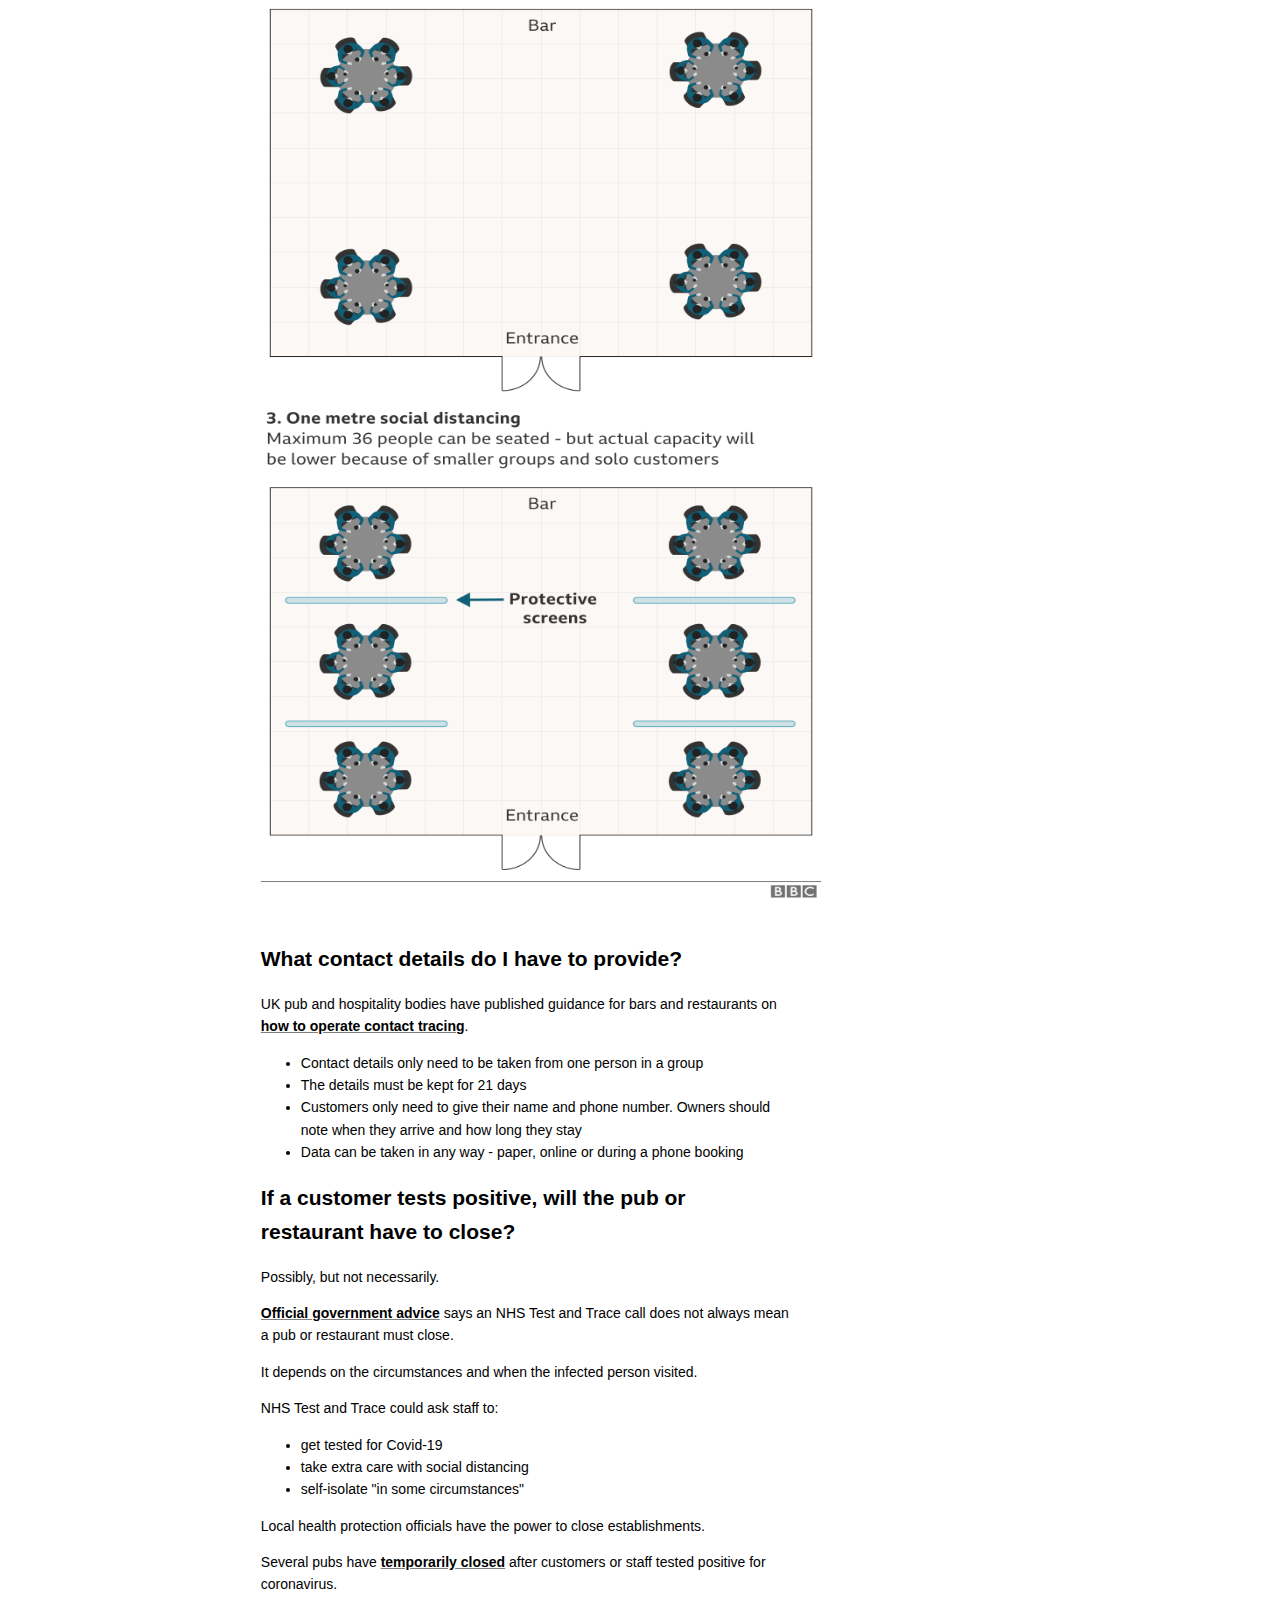
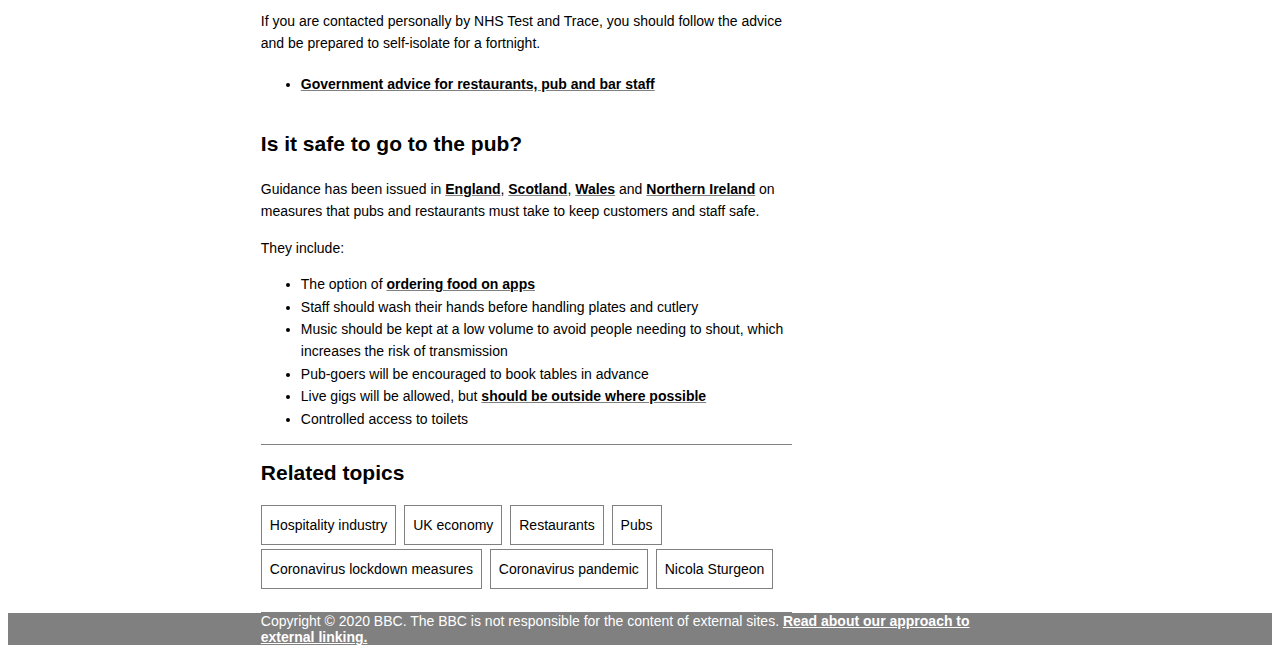
<file: noticetwo.html>
<!DOCTYPE html>
<html lang="en">
<head>
    <meta charset="UTF-8">
    <meta name="viewport" content="width=device-width, initial-scale=1.0">
    <title>Coronavirus: When and how are pubs allowed to open? - BBC</title>
    <link rel="stylesheet" href="css/general.css">
    <link rel="stylesheet" href="css/header.css">
    <link rel="stylesheet" href="css/navone.css">
    <link rel="stylesheet" href="css/navtwo.css">
    <link rel="stylesheet" href="css/body.css">
    <link rel="stylesheet" href="css/footer.css">
</head>
<body>
  <div class="format_header">
    <div class="header">
      <header>NEWS</header>
    </div>
  </div>
  <div class="format_nav">
    <div class="nav">
      <ul class="format_list">
          <li class="format_li"><a href="https://www.bbc.com/news" class="linksnavone"  target="_blank">Home</a></li>
          <li class="format_li"><a href="https://www.bbc.com/news/election/us2020" class="linksnavone" target="_blank">US Election</a></li>
          <li class="format_li"><a href="https://www.bbc.com/news/coronavirus" class="linksnavone" target="_blank">Coronavirus</a></li>
          <li class="format_li"><a href="https://www.bbc.com/news/av/10462520" class="linksnavone" target="_blank">Video</a></li>
          <li class="format_li"><a href="https://www.bbc.com/news/world" class="linksnavone" target="_blank">World</a></li>
          <li class="format_li"><a href="https://www.bbc.com/news/uk" class="linksnavone" target="_blank">UK</a></li>
          <li class="format_li"><a href="https://www.bbc.com/news/business" class="linksnavone" target="_blank">Business</a></li>
          <li class="format_li"><a href="https://www.bbc.com/news/technology" class="linksnavone" target="_blank">Tech</a></li>
          <li class="format_li"><a href="https://www.bbc.com/news/science_and_environment" class="linksnavone" target="_blank">Science</a></li>
          <li class="format_li"><a href="https://www.bbc.com/news/stories" class="linksnavone" target="_blank">Stories</a></li>
          <li class="format_li"><a href="https://www.bbc.com/news/entertainment_and_arts" class="linksnavone" target="_blank">Entertainment & Arts</a></li>
      </ul>
    </div>
  </div>
  <div class="format_navtwo">
    <div class="format_colournavtwo">
      <ul class="format_listtwo">
        <li class="format_litwo"><a href="https://www.bbc.com/news/business" class="linksnavtwo" target="_blank">Business</a></li>
        <li class="format_litwo"><a href="https://www.bbc.com/news/business/market-data" class="linksnavtwo" target="_blank">Market Data</a></li>
        <li class="format_litwo"><a href="https://www.bbc.com/news/business-38507481" class="linksnavtwo" target="_blank">Global Trade</a></li>
        <li class="format_litwo"><a href="https://www.bbc.com/news/business/companies" class="linksnavtwo" target="_blank">Companies</a></li>
        <li class="format_litwo"><a href="https://www.bbc.com/news/business-22434141" class="linksnavtwo" target="_blank">Entrepreneurship</a></li>
        <li class="format_litwo"><a href="https://www.bbc.com/news/business-11428889" class="linksnavtwo" target="_blank">Technology of Business</a></li>
      </ul>
    </div>
  </div>
  <div class="column">
    <div class="columnprimary">
      <div>
        <h1 class="principaltitle"> Coronavirus: When and how are pubs allowed to open?</h1>
      </div>
      <div class="undertitle">
        <span class="undertitle_journalist">
          By Lora Jones
        </span>
        <span class="undertitle_journal">
          Business reporter, BBC News
        </span>
      </div>
      <div class="upperimage">
        <div class="dateandredes">
          <div class="dateone">
              <span>&#9201; 7 October 2020</span>
          </div>
          <div class="network">
              <div class="networktwo">
                <ul class="networkthree">
                  <li class="displayimage">
                    <a href="https://www.facebook.com/dialog/feed?app_id=58567469885&redirect_uri=http%3A%2F%2Fwww.bbc.co.uk%2Fnews%2Fspecial%2Fshared%2Fvj_sharetools%2Ffb_red_uri.html&link=https%3A%2F%2Fwww.bbc.com%2Fnews%2Fbusiness-52977388%3FSThisFB&display=popup">
                      <img src="images/Facebook.png" alt="Facebook" class="sizeimage">
                    </a>
                  </li>
                  <li class="displayimage">
                    <a href="https://www.facebook.com/dialog/send?app_id=58567469885&redirect_uri=http%3A%2F%2Fwww.bbc.co.uk%2Fnews%2Fspecial%2Fshared%2Fvj_sharetools%2Ffb_red_uri.html&link=https%3A%2F%2Fwww.bbc.com%2Fnews%2Fbusiness-52977388%3FSThisFB&display=popup">
                      <img src="images/messenger.png" alt="messenger" class="sizeimage">
                    </a>
                  </li>
                  <li class="displayimage">
                    <a href="https://twitter.com/intent/tweet?text=BBC%20News%20-%20Coronavirus%3A%20When%20and%20how%20are%20pubs%20allowed%20to%20open%3F&url=https%3A%2F%2Fwww.bbc.com%2Fnews%2Fbusiness-52977388">
                      <img src="images/twitter.png" alt="Twitter" class="sizeimage">
                    </a>
                  </li>
                </ul>
              </div>
          </div>
        </div>
        <div>
          <ul class="navlink">
            <li class="navlinkli"><a class="navlinkli" href="https://www.bbc.com/news/coronavirus">Coronavirus pandemic</a></li>
            <li class="navlinkli"><a class="navlinkli" href="https://www.bbc.com/news/business-54387756">Notice one</a></li>
          </ul>
        </div>
      </div>
      <div class="bodystructure">
        <div>
          <figure class="body_image">
            <img src="images/gettyimage.jpg" alt="GETTY IMAGES" class="womanimage">
          </figure>
          <p class="body_introduction">
            Pubs in Scotland <a class="bodylinks" href="https://www.bbc.com/news/uk-scotland-54449573" target="_blank">will be severely restricted under new measures</a> announced
            by First Minister Nicola Sturgeon to try to halt the spread of Covid-19.
          </p>
          <h2 class="title_h2">
            What are the new rules in Scotland?
          </h2>
            <p>
              Bars and restaurants in Scotland currently have to close at 22:00 BST.
            </p>
            <p>
              Under the new rules, from 18:00 BST on Friday 9 October, 
              all licensed premises in the Central Belt must close completely until Sunday 25 October.
            </p>
            <p>
              That means the area covered by the health boards for Greater Glasgow and Clyde, Lanarkshire, Lothian, 
              Forth Valley and Ayrshire and Arran - where cases of the virus have been rising sharply. 
              It includes Edinburgh and Glasgow.
            </p>
            <ul class="listadesordenada">
              <li>
                <a class="bodylinks" href="https://www.bbc.com/news/uk-scotland-53511877" target="_blank">Covid-19 in Scotland: Where are the latest cases?
                </a>
              </li>
            </ul>
            <p>
              Outside the Central Belt, pubs, cafes and restaurants will only be able to open indoors 
              between 06:00 and 18:00 BST, and will not be allowed to sell alcohol during those hours.
            </p>
            <p>
              However, they will be able to serve alcohol outdoors between 1800 and 2200 BST.
            </p>
            <p>
              Hotel restaurants across the country will also be able to serve meals to residents 
              in the evening, but will not be allowed to sell alcohol.
            </p>
            <p>
              Across Scotland, a maximum of six people from up to two households will 
              still be able to meet up in hospitality venues, subject to the revised opening hours.
            </p>
            <p>
              There will be exceptions for "significant life events" such as <a class="bodylinks" href="https://www.bbc.co.uk/news/explainers-52811509">wedding receptions</a> and funeral wakes, 
              which will be able to continue in line with current rules across the whole of the country.
            </p>
          <h2 class="title_h2">
            What are the rules in England?
          </h2>
            <p>
              Currently, all pubs, bars, restaurants, 
              cafes and other hospitality venues in England must close by 22:00 BST.
            </p>
            <p>
              Venues that are licensed to serve alcohol are restricted by 
              law to table service only, except for takeaways.
            </p>
            <p>
              In all cases, table <a class="bodylinks" href="https://www.bbc.co.uk/news/uk-51506729">bookings of more than six are not allowed</a> and groups can't mingle
            </p>
            <p>
              Businesses are legally required to take customers' contact details, so they can be traced 
              if there is an outbreak. They can be fined up to £10,000 if they do not 
              do this or if they take reservations of more than six, or do not enforce social distancing
            </p>
            <p>
              Staff in hospitality venues must now wear masks, as must customers when not seated 
              at their table to eat or drink. The penalty for not wearing one, 
              or breaking the ''rule of six'' has doubled to £200 for a first offence.
            </p>
            <p>
              Further restrictions are also in place in parts of north-east England.
            </p>
            <p>
              People in Durham, Gateshead, Newcastle, North Tyneside, South Tyneside, Northumberland and Sunderland, 
              are <a class="bodylinks" href="https://www.bbc.com/news/uk-54373904">banned from mixing in pubs or restaurants</a> with anyone from outside their own household.
            </p>
            <ul class="listadesordenada">
              <li>
                <a class="bodylinks" href="https://www.bbc.com/news/54293460" target="_blank">What's the evidence for 10pm pub closing time?
                </a>
              </li>
            </ul>
          <h2 class="title_h2">What are the pub rules around the rest of the UK?</h2>
            <p>
              In <span class="country">Wales</span>, <a class="bodylinks" href="https://gov.wales/hospitality-and-retail-businesses-frequently-asked-questions">pubs, bars and restaurants stop serving at 22:00</a>, and customers will have to be off the premises 
              by 22:20. Supermarkets and off-licences are not allowed to sell alcohol after that time.
            </p>
            <p>
              In <span class="paises">Northern Ireland</span>, <a class="bodylinks" href="https://www.bbc.com/news/uk-northern-ireland-54284765">pubs have to stop serving at 22:30</a> and must shut their doors by 23:00.
            </p>
            <p>
              But pubs that only serve drinks <a class="bodylinks" href="https://www.bbc.com/news/uk-northern-ireland-54253146"> can now reopen</a>, joining pubs that also serve food
            </p>
            <ul class="listadesordenada">
              <li>
                <a class="bodylinks" href="https://www.bbc.com/news/uk-54373904" target="_blank">Check the covid rules where you live
                </a>
              </li>
            </ul>
          <h2 class="title_h2">
              How do social distancing rules affect pubs?
          </h2>
            <p>
              Social distancing across the UK is officially 2m - but in England people can be <a class="bodylinks" href="https://www.bbc.com/news/uk-51506729">"1m plus"</a> if they, 
              for instance, wear a face covering or don't sit face-to-face.
            </p>
            <p>
              Pubs, restaurants and cafes can keep individual groups 
              closer than 2m if they take certain steps to keep customers safe.
            </p>
            <p>
              <a class="bodylinks" href="https://www.bbc.com/news/uk-54373904">Areas under local restrictions</a> because of high coronavirus rates have different rules.
            </p>
            <figure class="body_image">
              <img src="images/bbc.png" alt="GETTY IMAGES" class="nimage">
            </figure>
          <h2 class="title_h2">
            What contact details do I have to provide?
          </h2>
            <p>
              UK pub and hospitality bodies have published 
              guidance for bars and restaurants on <a class="bodylinks" href="https://www.bbc.com/news/explainers-52442754">how to operate contact tracing</a>.
            </p>
            <ul>
              <li>Contact details only need to be taken from one person in a group</li>
              <li>The details must be kept for 21 days</li>
              <li>Customers only need to give their name and phone number. 
                Owners should note when they arrive and how long they stay</li>
              <li>Data can be taken in any way - paper, online or during a phone booking</li>
            </ul>
          <h2>
            If a customer tests positive, will the pub or restaurant have to close?
          </h2>
            <p>
              Possibly, but not necessarily.
            </p>
            <p>
              <a class="bodylinks" href="https://www.gov.uk/guidance/maintaining-records-of-staff-customers-and-visitors-to-support-nhs-test-and-trace">Official government advice</a> says an 
              NHS Test and Trace call does not always mean a pub or restaurant must close.
            </p>
            <p>
              It depends on the circumstances and when the infected person visited.
            </p>
            <p>
              NHS Test and Trace could ask staff to:
            </p>
            <ul>
              <li>get tested for Covid-19</li>
              <li>take extra care with social distancing</li>
              <li>self-isolate "in some circumstances"</li>
            </ul>
            <p>
              Local health protection officials have the power to close establishments.
            </p>
            <p>
              Several pubs have <a class="bodylinks" href="https://www.bbc.co.uk/news/uk-england-hereford-worcester-54041094">temporarily closed</a> after customers or 
              staff tested positive for coronavirus.
            </p>
            <p>
              If you are contacted personally by NHS Test and Trace, 
              you should follow the advice and be prepared to self-isolate for a fortnight.
            </p>
            <ul class="listadesordenada">
              <li>
                <a class="bodylinks" href="https://assets.publishing.service.gov.uk/media/5eb96e8e86650c278b077616/working-safely-during-covid-19-restaurants-pubs-takeaway-services-201006.pdf" target="_blank">Government advice for restaurants, pub and bar staff
                </a>
              </li>
            </ul>
          <h2 class="title_h2">
            Is it safe to go to the pub?
          </h2>
            <p>
              Guidance has been issued in <a class="bodylinks" href="https://www.gov.uk/guidance/working-safely-during-coronavirus-covid-19/the-visitor-economy">England</a>, 
              <a class="bodylinks" href="https://www.gov.scot/publications/coronavirus-covid-19-tourism-and-hospitality-sector-guidance/">Scotland</a>, <a class="bodylinks" href="https://gov.wales/tourism-and-hospitality-businesses-guidance-phased-reopening">Wales</a> and 
              <a class="bodylinks" href="https://www.bbc.com/news/uk-northern-ireland-53158453">Northern Ireland</a> on measures 
              that pubs and restaurants must take to keep customers and staff safe.
            </p>
            <p>They include:</p>
            <ul>
              <li>The option of <a class="bodylinks" href="https://www.bbc.com/news/technology-53171031">ordering food on apps</a></li>
              <li>Staff should wash their hands before handling plates and cutlery</li>
              <li>Music should be kept at a low volume to avoid people needing to shout, which increases the risk of transmission</li>
              <li>Pub-goers will be encouraged to book tables in advance</li>
              <li>Live gigs will be allowed, but <a class="bodylinks" href="https://www.gov.uk/guidance/working-safely-during-coronavirus-covid-19/restaurants-offering-takeaway-or-delivery">should be outside where possible</a></li>
              <li>Controlled access to toilets</li>
            </ul>
        </div>
        <div class="relatedtopics">
          <h2 class="relatedtopics_h2">Related topics</h2>
            <div>
              <ul class="relatedtopics_ul">
                <li class="relatedtopics_li">
                  <a class="relatedtopics_li" href="https://www.bbc.com/news/topics/cldyk3vn979t/hospitality-industry">Hospitality industry</a>
                </li>
                <li class="relatedtopics_li">
                  <a class="relatedtopics_li" href="https://www.bbc.com/news/topics/clm1wxp5378t/uk-economy">UK economy</a>
                </li>
                <li class="relatedtopics_li">
                  <a class="relatedtopics_li" href="https://www.bbc.com/news/topics/cme13z181mgt/restaurants">Restaurants</a>
                </li>
                <li class="relatedtopics_li">
                  <a class="relatedtopics_li" href="https://www.bbc.com/news/topics/cp8x8mky3ekt/pubs">Pubs</a>
                </li>
                <li class="relatedtopics_li">
                  <a class="relatedtopics_li" href="https://www.bbc.com/news/topics/c32p7j550qnt/coronavirus-lockdown-measures">Coronavirus lockdown measures</a>
                </li>
                <li class="relatedtopics_li">
                  <a class="relatedtopics_li" href="https://www.bbc.com/news/topics/cyz0z8w0ydwt/coronavirus-pandemic">Coronavirus pandemic</a>
                </li>
                <li class="relatedtopics_li">
                  <a class="relatedtopics_li" href="https://www.bbc.com/news/topics/c50znx8v14xt/nicola-sturgeon">Nicola Sturgeon</a>
                </li>
              </ul>
            </div>
        </div>
      </div>
    </div>
  </div>
  <div class="format_footer">
    <div class="footer">
      <footer> 
        Copyright © 2020 BBC. The BBC is not responsible for the content of external sites. <a class="footer_links" href="http://www.bbc.co.uk/help/web/links/">Read about our approach to external linking.</a>
      </footer>
    </div>
  </div>
</body>
</html>
</file>
<file: css/generalcss.css>
body{
    background-color: white;
    font-size: 14px;
    font-weight: normal;
    color: black;
    font-family: Arial, Helvetica, sans-serif;
  
}
.column{
  margin: auto;
  width: 60%;
  padding: 10px;
}
.columnprimary{
  float: left;
  width: 70%;
  padding-top: 32px;
}
.columnsecond{
  float: right;
  width: 30%;
}
</file>
<file: css/header.css>
.principaltitle{
    font-size: 30px;
    color: black;
    line-height: 1.15;
    font-weight: bold;
}
.undertitle{
    margin-top: 16px;
}
.undertitle_jorunalist{
    font-size: 14 px;
    line-height: 1.23;
    color: black;
    font-weight: lighter;
    display: inline-block;
}
.undertitle_journal{
    font-size: 14px;
    line-height: 1.23;
    color: grey;
    display: block;
    margin-top: 0px;
}
.header {
    background-color: red;
    padding: 20px;
    text-align: left;
    color:white;
    padding-top: 5px;
    padding-bottom: 5px;
    font-size: 40px;
    font-weight: bold;
    margin: auto;
    width: 60%;
}
.format_header{
    width: 100%;
    background-color: red;
}
.upperimage{
    margin-top: 8px;
    padding-bottom: 4px;
    border-bottom: 1px solid grey;
    width: 100%;
}
.dateandredes{
    display: table-row;
}
.dateone{
    text-align: left;
    vertical-align: center;
    display: table-cell;
}
.network{
    display: table-cell;
    text-align: right;
}
.networktwo{
    display: inline-block;
    position: relative;
}
.networkthree{
    display: inline-block;
    vertical-align: middle;
    list-style: none;
}
.displayimage{
    display: inline-block;
    border-right: black;
    list-style: none;
}
.sizeimage{
    height: 20px;
    width: 20px;
}
.navlink{
    display: inline;
    list-style: none;
    padding-left: 0px;
    margin-left: 0px;
}
.navlinkli{
    list-style: none;
    display: inline-block;
    margin-bottom: 10px;
    margin-right: 5px;
}
a.navlinkli:link{
    margin-top: 0px;
    margin-left: 0px;
    padding: 8px;
    border: 1px solid grey;
    color: black;
    text-decoration: none;
}
a.navlinkli:visited{
    margin: 0px;
    padding: 5px;
    border: 1px solid grey;
    color: black;
}
a.navlinkli:hover{
    background-color: blue;
    color:white;
}
</file>
<file: css/navone.css>
.format_nav{
    width: 100%;
    background-color: rgba(97, 14, 14, 0.904);
}
.nav {
    padding: 20px;
    text-align: left;
    color:white;
    padding-top: 5px;
    padding-bottom: 5px;
    font-size: 14px;
    font-weight: bold;
    margin: auto;
    width: 60%;
}
.format_li{
    display: inline;
    border-right: 2px solid white;
}
.format_list{
    list-style: none;
    padding: 0px;
    margin: 0px;
}
a.linksnavone:link {
    color: white;
    text-decoration: none;
}
a.linksnavone:visited {
    color: white;
    text-decoration: none;
}
a.linksnavone:hover {
    border-bottom: 2px solid white;
}
a.linksnavone:active {
    border-bottom: 2px solid white;
}
</file>
<file: css/navtwo.css>
.format_navtwo{
    width: 100%;
    background-color: white;
}
.format_colournavtwo{
    padding: 20px;
    text-align: left;
    color:black;
    padding-top: 5px;
    padding-bottom: 5px;
    font-size: 16px;
    font-weight: bold;
    margin: auto;
    width: 60%;
}
.format_litwo{
    display: inline;
    border-right: 2px solid black;
}
.format_listtwo{
    list-style: none;
    padding: 0px;
    margin: 0px;
}
a.linksnavtwo:link {
    color: black;
    text-decoration: none;
}
a.linksnavtwo:visited {
    color: black;
    text-decoration: none;
}
a.linksnavtwo:hover {
    border-bottom: 2px solid red;
}
a.linksnavtwo:active {
    border-bottom: 2px solid red;
}
</file>
<file: css/body.css>
.body_image{
    margin-top: 28px;
    margin-left: 0px;
    padding-left: 0px;
}
.womanimage{
    width: 560px;
    height: 350px;
}
.nimage{
    width: 560px;
    height: 1500px;
}
.body_introduction{
    margin-top: 28px;
    color: black;
    font-weight: bold;
}
a.bodylinks:link{
    color:black;
    text-decoration: underline grey;
    font-weight: bold;
}
a.bodylinks:visited{
    color:black;
    text-decoration: underline grey;
    font-weight: bold;
}
a.bodylinks:hover{
    color:blue;
    text-decoration: underline grey;
    font-weight: bold;
}
a.bodylinks:active{
    color:blue;
    text-decoration: underline grey;
    font-weight: bold;
}
.listadesordenada{
    margin-top: 18px;
}
.title_h2{
    margin-top: 32px;
}
.bodystructure{
    line-height: 1.6;
}
.relatedtopics{
    margin-top: 2px;
    border-top: 1px solid grey;
    padding-top: 10px;
    padding-bottom: 5px;
    border-bottom: 1px solid grey;
    margin-bottom: 0px;
    padding-left: 0px;
    margin-left: 0px;
}
.relatedtopics_h2{
    margin-top: 1px;
    margin-bottom: 1px;
}
.relatedtopics_ul{
    list-style: none;
    display: inline-block;
    margin-left: 0px;
    padding-left: 0px;
}
.relatedtopics_li{
    list-style: none;
    margin-right: 2px;
    margin-bottom: 2px;
    display: inline-block;
}
a.relatedtopics_li:link{
    margin-top: 0px;
    margin-left: 0px;
    padding: 8px;
    border: 1px solid grey;
    color: black;
    text-decoration: none;
}
a.relatedtopics_li:visited{
    margin: 0px;
    padding: 5px;
    border: 1px solid grey;
    color: black;
}
a.relatedtopics_li:hover{
    background-color: blue;
    color:white;
}
.country{
    color:grey;
    font-weight: bold;
}
</file>
<file: css/footer.css>
.footer {
    background-color: grey;
    margin: auto;
    width: 60%;
    margin-bottom: 0px;
    padding-bottom: 0px;
    color: white;
}
.format_footer {
    clear: left; 
    width: 100%;
    background-color: grey;
}
.footer_letra{
    font-weight: bold;
}
.footer_links{
    font-weight: bold;
    text-decoration: underline;
}
a.footer_links:link{
    color: white;
    text-decoration: underline white;
}
a.footer_links:visited{
    color: white;
    text-decoration: underline white;
}
</file>
<file: css/general.css>
body{
    background-color: white;
    font-size: 14px;
    font-weight: normal;
    color: black;
    font-family: Arial, Helvetica, sans-serif; 
}
.column{
  margin: auto;
  width: 60%;
  padding: 10px;
}
.columnprimary{
  float: left;
  width: 70%;
  padding-top: 32px;
}
.columnsecond{
  float: right;
  width: 30%;
}
</file>
